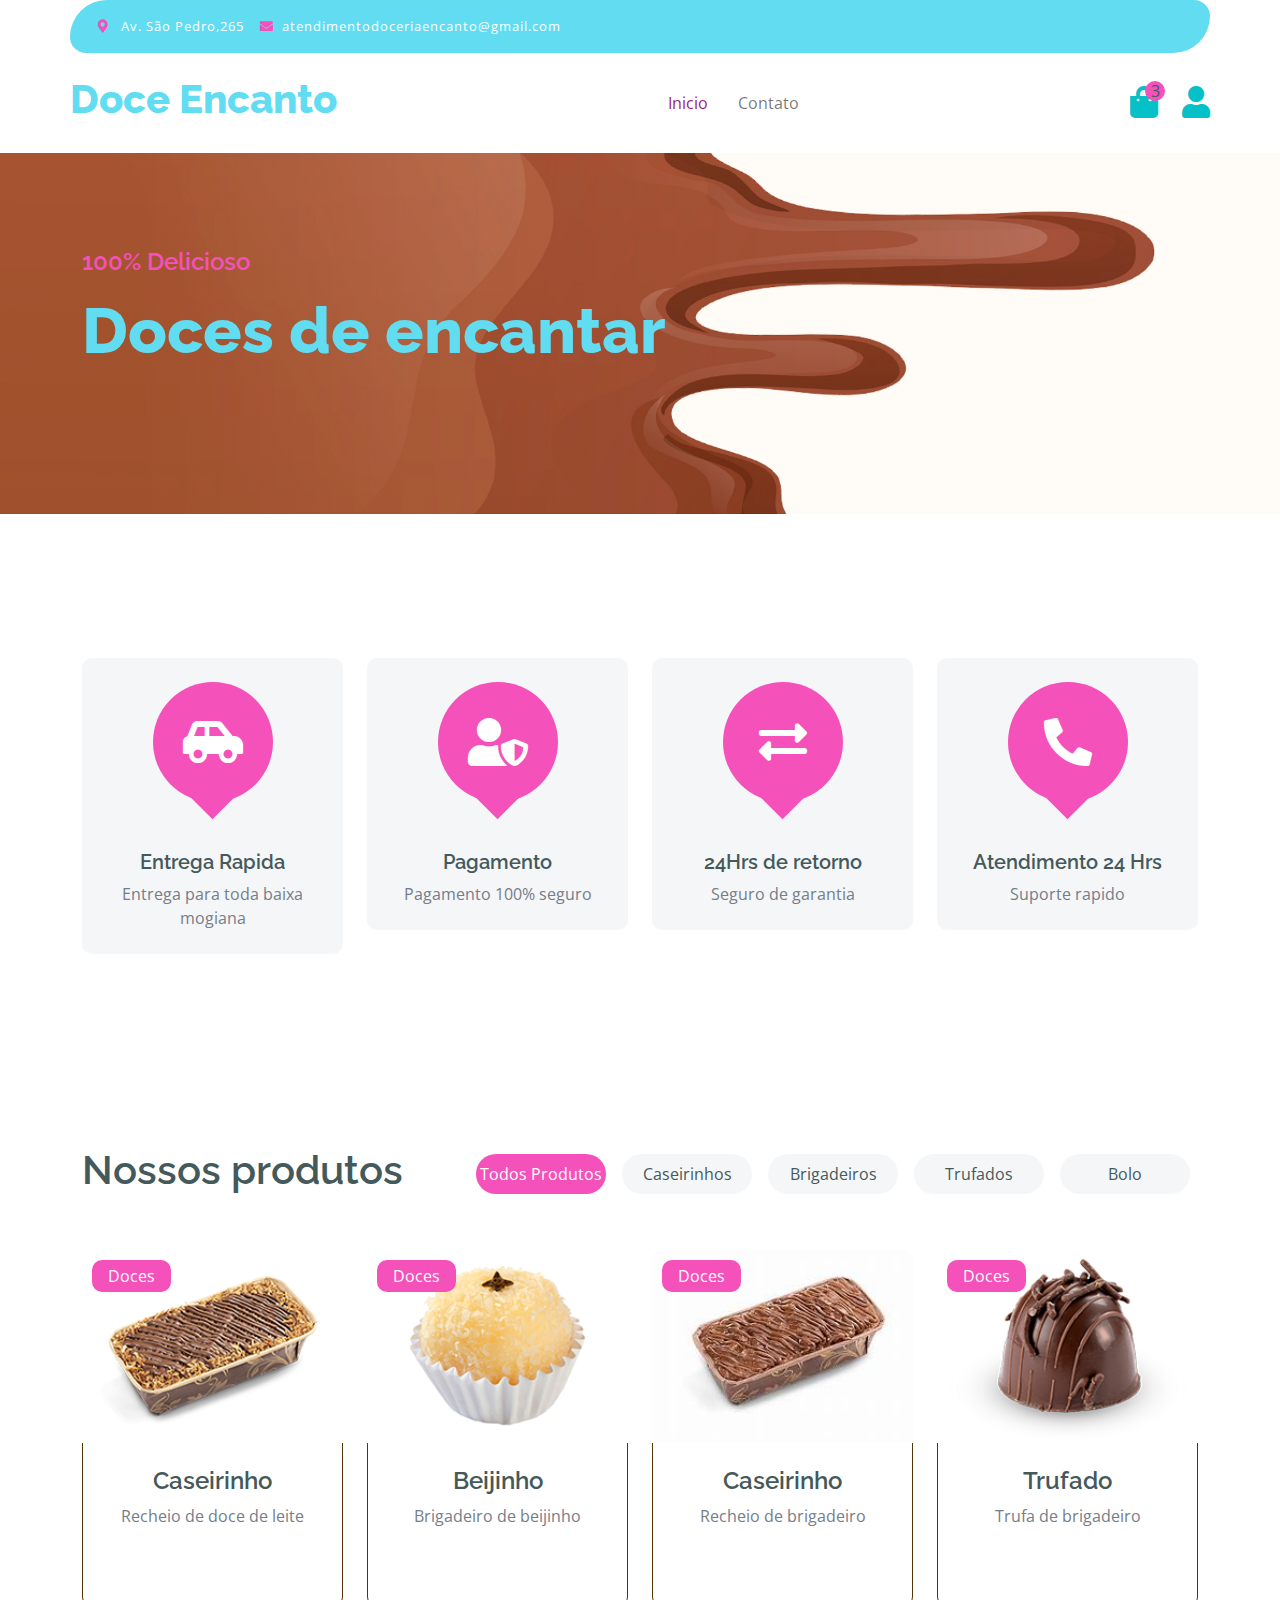
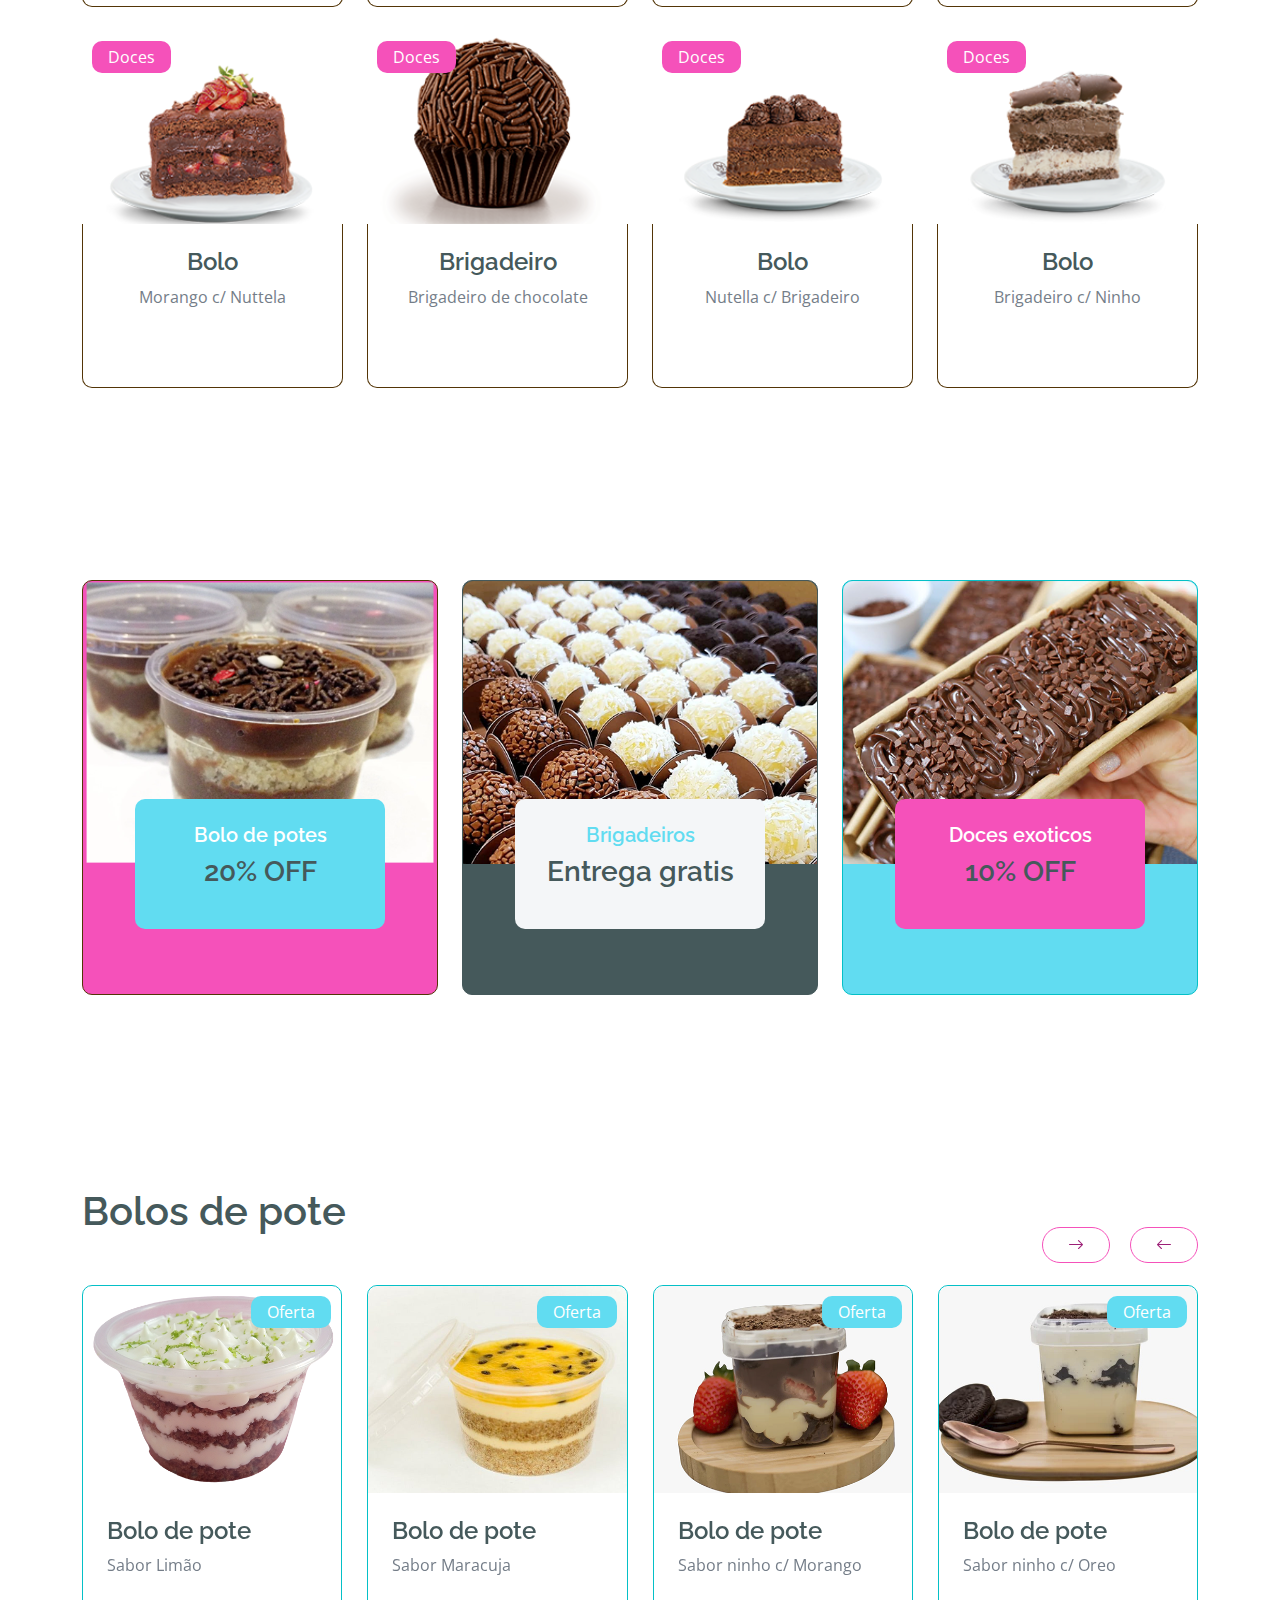
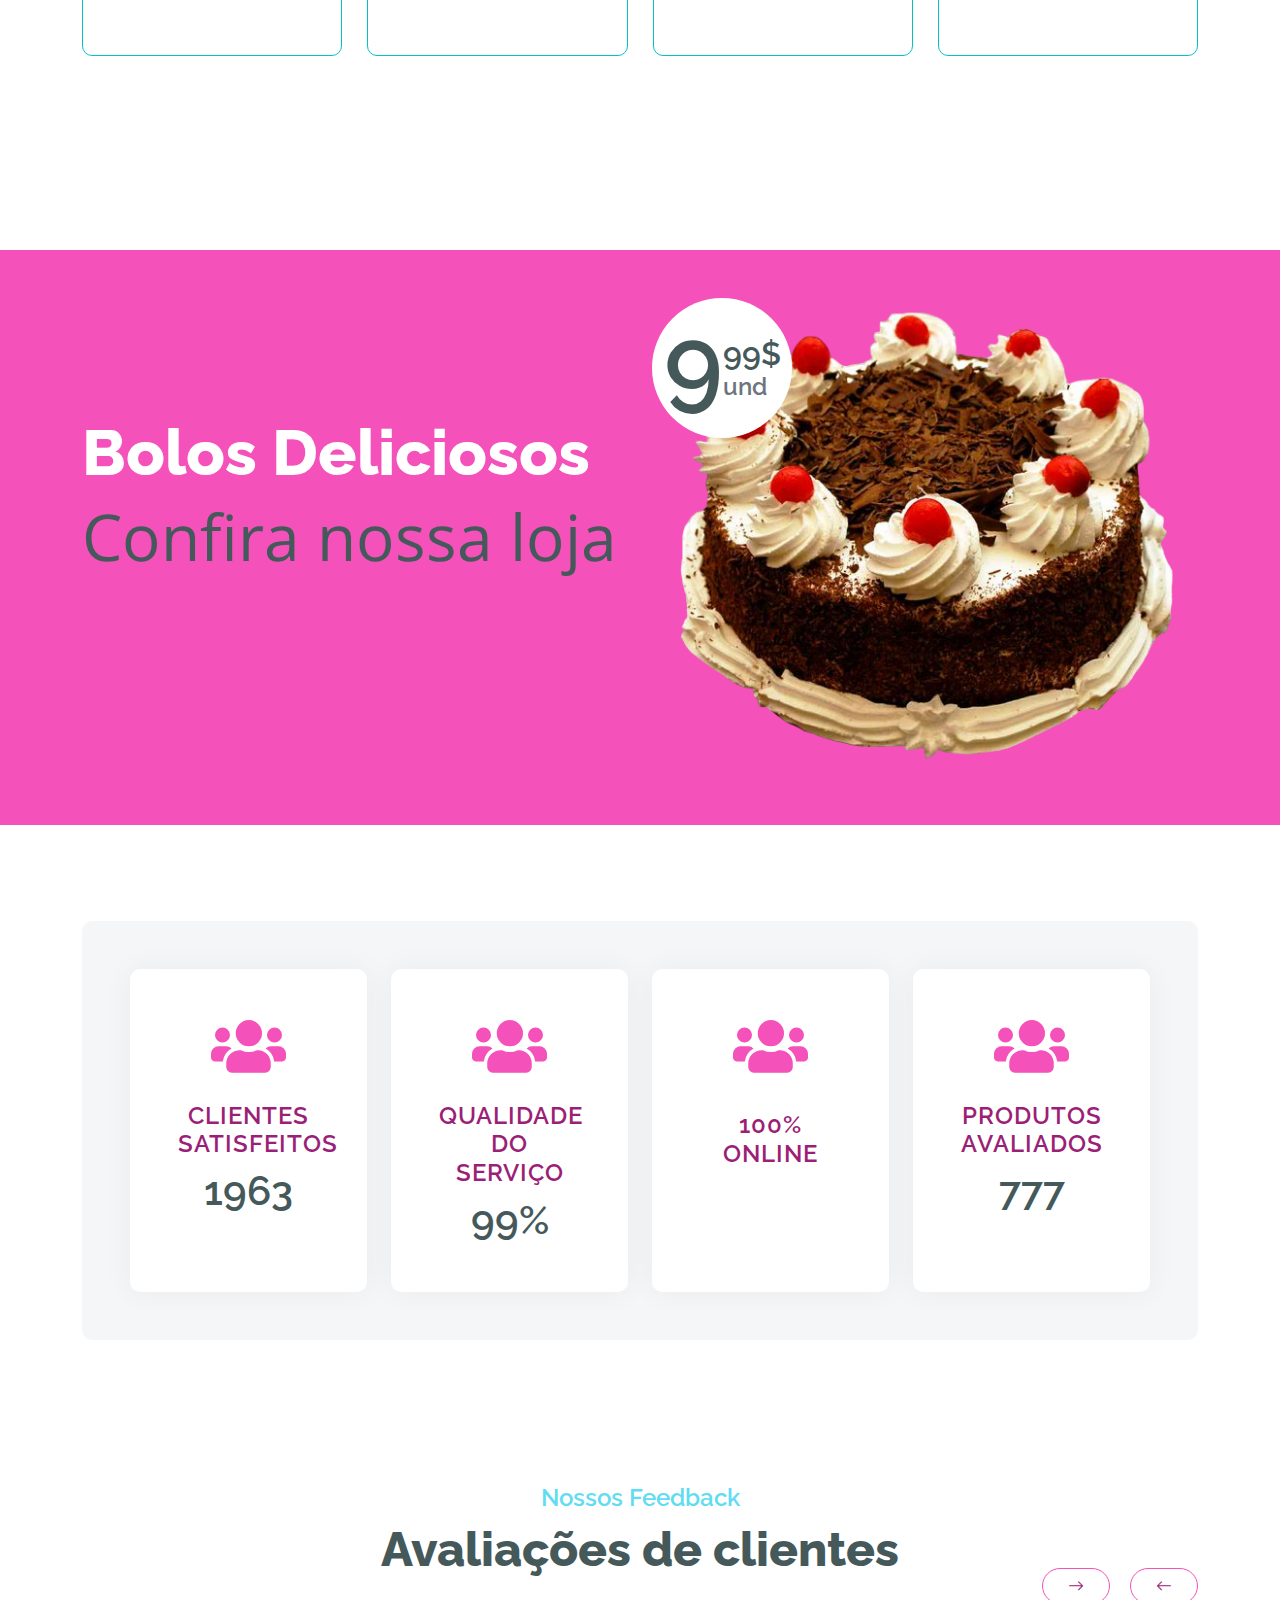
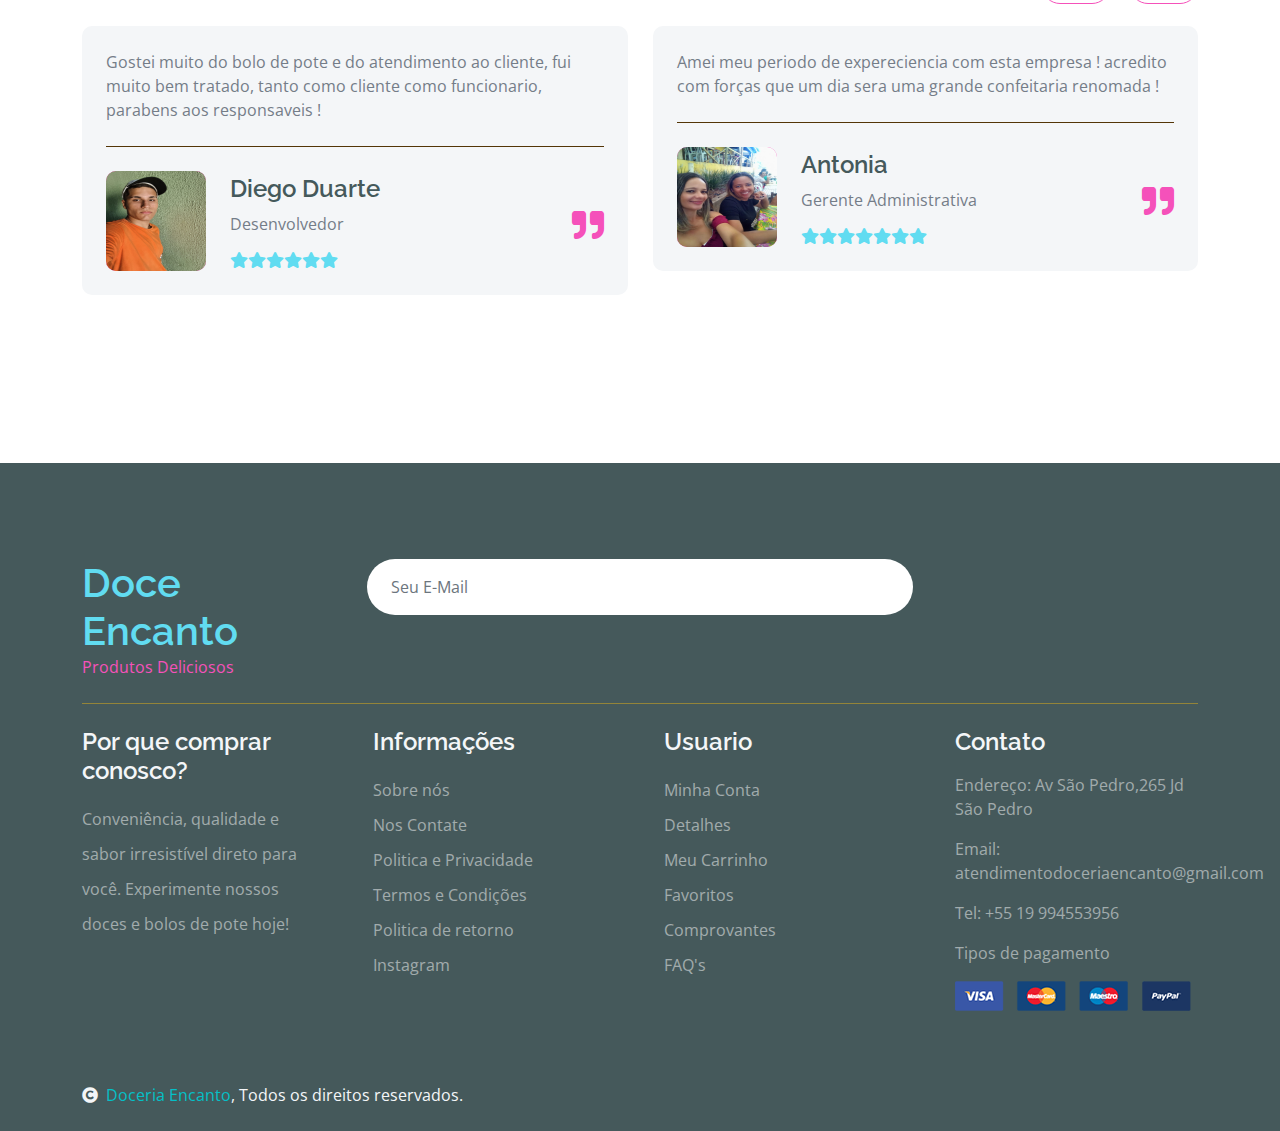
<file: index.html>
<!DOCTYPE html>
<html lang="en">

    <head>
        <meta charset="utf-8">
        <title>DOCE ENCANTO</title>
        <meta content="width=device-width, initial-scale=1.0" name="viewport">
        <meta content="" name="keywords">
        <meta content="" name="description">

        <!-- Google Web Fonts -->
        <link rel="preconnect" href="https://fonts.googleapis.com">
        <link rel="preconnect" href="https://fonts.gstatic.com" crossorigin>
        <link href="https://fonts.googleapis.com/css2?family=Open+Sans:wght@400;600&family=Raleway:wght@600;800&display=swap" rel="stylesheet"> 

        <!-- Icon Font Stylesheet -->
        <link rel="stylesheet" href="https://use.fontawesome.com/releases/v5.15.4/css/all.css"/>
        <link href="https://cdn.jsdelivr.net/npm/bootstrap-icons@1.4.1/font/bootstrap-icons.css" rel="stylesheet">

        <!-- Libraries Stylesheet -->
        <link href="lib/lightbox/css/lightbox.min.css" rel="stylesheet">
        <link href="lib/owlcarousel/assets/owl.carousel.min.css" rel="stylesheet">


        <!-- Customized Bootstrap Stylesheet -->
        <link href="css/bootstrap.min.css" rel="stylesheet">

        <!-- Template Stylesheet -->
        <link href="css/style.css" rel="stylesheet">
    </head>

    <body>

        <!-- Spinner Start -->
        <div id="spinner" class="show w-100 vh-100 bg-white position-fixed translate-middle top-50 start-50  d-flex align-items-center justify-content-center">
            <div class="spinner-grow text-primary" role="status"></div>
        </div>
        <!-- Spinner End -->


        <!-- Navbar start -->
        <div class="container-fluid fixed-top">
            <div class="container topbar bg-primary d-none d-lg-block">
                <div class="d-flex justify-content-between">
                    <div class="top-info ps-2">
                        <small class="me-3"><i class="fas fa-map-marker-alt me-2 text-secondary"></i> <a href="#" class="text-white">Av. São Pedro,265</a></small>
                        <small class="me-3"><i class="fas fa-envelope me-2 text-secondary"></i><a href="#" class="text-white">atendimentodoceriaencanto@gmail.com</a></small>
                    </div>
                    <!-- <div class="top-link pe-2">
                        <a href="#" class="text-white"><small class="text-white mx-2">Privacy Policy</small>/</a>
                        <a href="#" class="text-white"><small class="text-white mx-2">Terms of Use</small>/</a>
                        <a href="#" class="text-white"><small class="text-white ms-2">Sales and Refunds</small></a>
                    </div>  -->
                </div>
            </div>
            <div class="container px-0">
                <nav class="navbar navbar-light bg-white navbar-expand-xl">
                    <a href="index.html" class="navbar-brand"><h1 class="text-primary display-6">Doce Encanto</h1></a>
                    <button class="navbar-toggler py-2 px-3" type="button" data-bs-toggle="collapse" data-bs-target="#navbarCollapse">
                        <span class="fa fa-bars text-primary"></span>
                    </button>
                    <div class="collapse navbar-collapse bg-white" id="navbarCollapse">
                        <div class="navbar-nav mx-auto">
                            <a href="index.html" class="nav-item nav-link active">Inicio</a>
                           <!-- <a href="shop.html" class="nav-item nav-link">Shop</a>-->
                          <!--    <a href="shop-detail.html" class="nav-item nav-link">Shop Detail</a>
                            <div class="nav-item dropdown">
                                <a href="#" class="nav-link dropdown-toggle" data-bs-toggle="dropdown">Pages</a>
                                <div class="dropdown-menu m-0 bg-secondary rounded-0">
                                    <a href="cart.html" class="dropdown-item">Cart</a>
                                    <a href="chackout.html" class="dropdown-item">Chackout</a>
                                    <a href="testimonial.html" class="dropdown-item">Testimonial</a>
                                    <a href="404.html" class="dropdown-item">404 Page</a>
                                </div>
                            </div>
                            -->
                            <a href="contact.html" class="nav-item nav-link">Contato</a>
                        </div>
                        <div class="d-flex m-3 me-0">
                           <!-- <button class="btn-search btn border border-secondary btn-md-square rounded-circle bg-white me-4" data-bs-toggle="modal" data-bs-target="#searchModal"><i class="fas fa-search text-primary"></i></button> -->
                            <a href="#" class="position-relative me-4 my-auto">
                                <i class="fa fa-shopping-bag fa-2x"></i>
                                <span class="position-absolute bg-secondary rounded-circle d-flex align-items-center justify-content-center text-dark px-1" style="top: -5px; left: 15px; height: 20px; min-width: 20px;">3</span>
                            </a>
                            <a href="#" class="my-auto">
                                <i class="fas fa-user fa-2x"></i>
                            </a>
                        </div>
                    </div>
                </nav>
            </div>
        </div>
        <!-- Navbar End -->


        <!-- Modal Search Start -->
        <div class="modal fade" id="searchModal" tabindex="-1" aria-labelledby="exampleModalLabel" aria-hidden="true">
            <div class="modal-dialog modal-fullscreen">
                <div class="modal-content rounded-0">
                    <div class="modal-header">
                        <h5 class="modal-title" id="exampleModalLabel">Busca por palavra-chave</h5>
                        <button type="button" class="btn-close" data-bs-dismiss="modal" aria-label="Close"></button>
                    </div>
                    <div class="modal-body d-flex align-items-center">
                        <div class="input-group w-75 mx-auto d-flex">
                            <input type="search" class="form-control p-3" placeholder="keywords" aria-describedby="search-icon-1">
                            <span id="search-icon-1" class="input-group-text p-3"><i class="fa fa-search"></i></span>
                        </div>
                    </div>
                </div>
            </div>
        </div>
        <!-- Modal Search End -->


        <!-- Hero Start -->
        <div class="container-fluid py-5 mb-5 hero-header">
            <div class="container py-5">
                <div class="row g-5 align-items-center">
                    <div class="col-md-12 col-lg-7">
                        <h4 class="mb-3 text-secondary">100% Delicioso</h4>
                        <h1 class="mb-5 display-3 text-primary">Doces de encantar</h1>
                        <div class="position-relative mx-auto">
                            <!-- <input class="form-control border-2 border-secondary w-75 py-3 px-4 rounded-pill" type="number" placeholder="Search">
                             <button type="submit" class="btn btn-primary border-2 border-secondary py-3 px-4 position-absolute rounded-pill text-white h-100" style="top: 0; right: 25%;">Submit Now</button>
                            -->
                            </div>
                    </div>
                    <div class="col-md-12 col-lg-5">
                        <!--<div id="carouselId" class="carousel slide position-relative" data-bs-ride="carousel">
                            <div class="carousel-inner" role="listbox">
                                <div class="carousel-item active rounded">
                                    <img src="img/hero-img-1.png" class="img-fluid w-100 h-100 bg-secondary rounded" alt="First slide">
                                    <a href="#" class="btn px-4 py-2 text-white rounded">Fruites</a>
                                </div>
                                <div class="carousel-item rounded">
                                    <img src="img/hero-img-2.jpg" class="img-fluid w-100 h-100 rounded" alt="Second slide">
                                    <a href="#" class="btn px-4 py-2 text-white rounded">Vesitables</a>
                                </div>
                            </div>
                            <button class="carousel-control-prev" type="button" data-bs-target="#carouselId" data-bs-slide="prev">
                                <span class="carousel-control-prev-icon" aria-hidden="true"></span>
                                <span class="visually-hidden">Previous</span>
                            </button>
                            <button class="carousel-control-next" type="button" data-bs-target="#carouselId" data-bs-slide="next">
                                <span class="carousel-control-next-icon" aria-hidden="true"></span>
                                <span class="visually-hidden">Next</span> -->
                            </button>
                        </div>
                    </div>
                </div>
            </div>
        </div>
        <!-- Hero End -->


        <!-- Featurs Section Start -->
        <div class="container-fluid featurs py-5">
            <div class="container py-5">
                <div class="row g-4">
                    <div class="col-md-6 col-lg-3">
                        <div class="featurs-item text-center rounded bg-light p-4">
                            <div class="featurs-icon btn-square rounded-circle bg-secondary mb-5 mx-auto">
                                <i class="fas fa-car-side fa-3x text-white"></i>
                            </div>
                            <div class="featurs-content text-center">
                                <h5>Entrega Rapida</h5>
                                <p class="mb-0">Entrega para toda baixa mogiana</p>
                            </div>
                        </div>
                    </div>
                    <div class="col-md-6 col-lg-3">
                        <div class="featurs-item text-center rounded bg-light p-4">
                            <div class="featurs-icon btn-square rounded-circle bg-secondary mb-5 mx-auto">
                                <i class="fas fa-user-shield fa-3x text-white"></i>
                            </div>
                            <div class="featurs-content text-center">
                                <h5>Pagamento</h5>
                                <p class="mb-0">Pagamento 100% seguro</p>
                            </div>
                        </div>
                    </div>
                    <div class="col-md-6 col-lg-3">
                        <div class="featurs-item text-center rounded bg-light p-4">
                            <div class="featurs-icon btn-square rounded-circle bg-secondary mb-5 mx-auto">
                                <i class="fas fa-exchange-alt fa-3x text-white"></i>
                            </div>
                            <div class="featurs-content text-center">
                                <h5>24Hrs de retorno</h5>
                                <p class="mb-0">Seguro de garantia</p>
                            </div>
                        </div>
                    </div>
                    <div class="col-md-6 col-lg-3">
                        <div class="featurs-item text-center rounded bg-light p-4">
                            <div class="featurs-icon btn-square rounded-circle bg-secondary mb-5 mx-auto">
                                <i class="fa fa-phone-alt fa-3x text-white"></i>
                            </div>
                            <div class="featurs-content text-center">
                                <h5>Atendimento 24 Hrs</h5>
                                <p class="mb-0">Suporte rapido </p>
                            </div>
                        </div>
                    </div>
                </div>
            </div>
        </div>
        <!-- Featurs Section End -->


        <!-- Fruits Shop Start-->
        <div class="container-fluid fruite py-5">
            <div class="container py-5">
                <div class="tab-class text-center">
                    <div class="row g-4">
                        <div class="col-lg-4 text-start">
                            <h1>Nossos produtos</h1>
                        </div>
                        <div class="col-lg-8 text-end">
                            <ul class="nav nav-pills d-inline-flex text-center mb-5">
                                <li class="nav-item">
                                    <a class="d-flex m-2 py-2 bg-light rounded-pill active" data-bs-toggle="pill" href="#tab-1">
                                        <span class="text-dark" style="width: 130px;">Todos Produtos</span>
                                    </a>
                                </li>
                               <li class="nav-item">
                                    <a class="d-flex py-2 m-2 bg-light rounded-pill" data-bs-toggle="pill" href="#tab-2">
                                        <span class="text-dark" style="width: 130px;">Caseirinhos</span>
                                    </a>
                                </li>
                                <li class="nav-item">
                                    <a class="d-flex m-2 py-2 bg-light rounded-pill" data-bs-toggle="pill" href="#tab-3">
                                        <span class="text-dark" style="width: 130px;">Brigadeiros</span>
                                    </a>
                                </li>
                                <li class="nav-item">
                                    <a class="d-flex m-2 py-2 bg-light rounded-pill" data-bs-toggle="pill" href="#tab-4">
                                        <span class="text-dark" style="width: 130px;">Trufados</span>
                                    </a>
                                </li>
                                <li class="nav-item">
                                    <a class="d-flex m-2 py-2 bg-light rounded-pill" data-bs-toggle="pill" href="#tab-5">
                                        <span class="text-dark" style="width: 130px;">Bolo</span>
                                    </a>
                                </li>
                            </ul>
                        </div>
                    </div>
                    <div class="tab-content">
                        <div id="tab-1" class="tab-pane fade show p-0 active">
                            <div class="row g-4">
                                <div class="col-lg-12">
                                    <div class="row g-4">
                                        <div class="col-md-6 col-lg-4 col-xl-3">
                                            <div class="rounded position-relative fruite-item">
                                                <div class="fruite-img">
                                                    <img src="img/fruite-item-5.png" class="img-fluid w-100 rounded-top" alt="">
                                                </div>
                                                <div class="text-white bg-secondary px-3 py-1 rounded position-absolute" style="top: 10px; left: 10px;">Doces</div>
                                                <div class="p-4 border border-secondary border-top-0 rounded-bottom">
                                                    <h4>Caseirinho</h4>
                                                    <p>Recheio de doce de leite</p>
                                            
                                                    <div class="d-flex justify-content-between flex-lg-wrap">
                                                        <p class="text-dark fs-5 fw-bold mb-0"></p>
                                                        <a href="#" class="btn border border-secondary rounded-pill px-3 text-primary"><i class="fa fa-shopping-bag me-2 text-primary"></i> Add to cart</a>
                                                    </div>
                                                </div>
                                            </div>
                                        </div>
                                        <div class="col-md-6 col-lg-4 col-xl-3">
                                            <div class="rounded position-relative fruite-item">
                                                <div class="fruite-img">
                                                    <img src="img/fruite-item-6.png" class="img-fluid w-100 rounded-top" alt="">
                                                </div>
                                                <div class="text-white bg-secondary px-3 py-1 rounded position-absolute" style="top: 10px; left: 10px;">Doces</div>
                                                <div class="p-4 border border-secondary border-top-0 rounded-bottom">
                                                    <h4>Beijinho</h4>
                                                    <p>Brigadeiro de beijinho</p>
                                                    <div class="d-flex justify-content-between flex-lg-wrap">
                                                        <p class="text-dark fs-5 fw-bold mb-0"></p>
                                                        <a href="#" class="btn border border-secondary rounded-pill px-3 text-primary"><i class="fa fa-shopping-bag me-2 text-primary"></i> Add to cart</a>
                                                    </div>
                                                </div>
                                            </div>
                                        </div>
                                        <div class="col-md-6 col-lg-4 col-xl-3">
                                            <div class="rounded position-relative fruite-item">
                                                <div class="fruite-img">
                                                    <img src="img/fruite-item-2.jpg" class="img-fluid w-100 rounded-top" alt="">
                                                </div>
                                                <div class="text-white bg-secondary px-3 py-1 rounded position-absolute" style="top: 10px; left: 10px;">Doces</div>
                                                <div class="p-4 border border-secondary border-top-0 rounded-bottom">
                                                    <h4>Caseirinho</h4>
                                                    <p>Recheio de brigadeiro</p>
                                                    <div class="d-flex justify-content-between flex-lg-wrap">
                                                        <p class="text-dark fs-5 fw-bold mb-0"></p>
                                                        <a href="#" class="btn border border-secondary rounded-pill px-3 text-primary"><i class="fa fa-shopping-bag me-2 text-primary"></i> Add to cart</a>
                                                    </div>
                                                </div>
                                            </div>
                                        </div>
                                        <div class="col-md-6 col-lg-4 col-xl-3">
                                            <div class="rounded position-relative fruite-item">
                                                <div class="fruite-img">
                                                    <img src="img/fruite-item-4.png" class="img-fluid w-100 rounded-top" alt="">
                                                </div>
                                                <div class="text-white bg-secondary px-3 py-1 rounded position-absolute" style="top: 10px; left: 10px;">Doces</div>
                                                <div class="p-4 border border-secondary border-top-0 rounded-bottom">
                                                    <h4>Trufado</h4>
                                                    <p>Trufa de brigadeiro</p>
                                                    <div class="d-flex justify-content-between flex-lg-wrap">
                                                        <p class="text-dark fs-5 fw-bold mb-0"></p>
                                                        <a href="#" class="btn border border-secondary rounded-pill px-3 text-primary"><i class="fa fa-shopping-bag me-2 text-primary"></i> Add to cart</a>
                                                    </div>
                                                </div>
                                            </div>
                                        </div>
                                        <div class="col-md-6 col-lg-4 col-xl-3">
                                            <div class="rounded position-relative fruite-item">
                                                <div class="fruite-img">
                                                    <img src="img/fruite-item-3.png" class="img-fluid w-100 rounded-top" alt="">
                                                </div>
                                                <div class="text-white bg-secondary px-3 py-1 rounded position-absolute" style="top: 10px; left: 10px;">Doces</div>
                                                <div class="p-4 border border-secondary border-top-0 rounded-bottom">
                                                    <h4>Bolo</h4>
                                                    <p>Morango c/ Nuttela</p>
                                                    <div class="d-flex justify-content-between flex-lg-wrap">
                                                        <p class="text-dark fs-5 fw-bold mb-0"></p>
                                                        <a href="#" class="btn border border-secondary rounded-pill px-3 text-primary"><i class="fa fa-shopping-bag me-2 text-primary"></i> Add to cart</a>
                                                    </div>
                                                </div>
                                            </div>
                                        </div>
                                        <div class="col-md-6 col-lg-4 col-xl-3">
                                            <div class="rounded position-relative fruite-item">
                                                <div class="fruite-img">
                                                    <img src="img/fruite-item-1.png" class="img-fluid w-100 rounded-top" alt="">
                                                </div>
                                                <div class="text-white bg-secondary px-3 py-1 rounded position-absolute" style="top: 10px; left: 10px;">Doces</div>
                                                <div class="p-4 border border-secondary border-top-0 rounded-bottom">
                                                    <h4>Brigadeiro</h4>
                                                    <p>Brigadeiro de chocolate</p>
                                                    <div class="d-flex justify-content-between flex-lg-wrap">
                                                        <p class="text-dark fs-5 fw-bold mb-0"></p>
                                                        <a href="#" class="btn border border-secondary rounded-pill px-3 text-primary"><i class="fa fa-shopping-bag me-2 text-primary"></i> Add to cart</a>
                                                    </div>
                                                </div>
                                            </div>
                                        </div>
                                        <div class="col-md-6 col-lg-4 col-xl-3">
                                            <div class="rounded position-relative fruite-item">
                                                <div class="fruite-img">
                                                    <img src="img/fruite-item-21.png" class="img-fluid w-100 rounded-top" alt="">
                                                </div>
                                                <div class="text-white bg-secondary px-3 py-1 rounded position-absolute" style="top: 10px; left: 10px;">Doces</div>
                                                <div class="p-4 border border-secondary border-top-0 rounded-bottom">
                                                    <h4>Bolo</h4>
                                                    <p>Nutella c/ Brigadeiro</p>
                                                    <div class="d-flex justify-content-between flex-lg-wrap">
                                                        <p class="text-dark fs-5 fw-bold mb-0"></p>
                                                        <a href="#" class="btn border border-secondary rounded-pill px-3 text-primary"><i class="fa fa-shopping-bag me-2 text-primary"></i> Add to cart</a>
                                                    </div>
                                                </div>
                                            </div>
                                        </div>
                                        <div class="col-md-6 col-lg-4 col-xl-3">
                                            <div class="rounded position-relative fruite-item">
                                                <div class="fruite-img">
                                                    <img src="img/fruite-item-11.png" class="img-fluid w-100 rounded-top" alt="">
                                                </div>
                                                <div class="text-white bg-secondary px-3 py-1 rounded position-absolute" style="top: 10px; left: 10px;">Doces</div>
                                                <div class="p-4 border border-secondary border-top-0 rounded-bottom">
                                                    <h4>Bolo</h4>
                                                    <p>Brigadeiro c/ Ninho</p>
                                                    <div class="d-flex justify-content-between flex-lg-wrap">
                                                        <p class="text-dark fs-5 fw-bold mb-0"></p>
                                                        <a href="#" class="btn border border-secondary rounded-pill px-3 text-primary"><i class="fa fa-shopping-bag me-2 text-primary"></i> Add to cart</a>
                                                    </div>
                                                </div>
                                            </div>
                                        </div>
                                    </div>
                                </div>
                            </div>
                        </div>
                        <div id="tab-2" class="tab-pane fade show p-0">
                            <div class="row g-4">
                                <div class="col-lg-12">
                                    <div class="row g-4">
                                        <div class="col-md-6 col-lg-4 col-xl-3">
                                            <div class="rounded position-relative fruite-item">
                                                <div class="fruite-img">
                                                    <img src="img/fruite-item-5.png" class="img-fluid w-100 rounded-top" alt="">
                                                </div>
                                                <div class="text-white bg-secondary px-3 py-1 rounded position-absolute" style="top: 10px; left: 10px;">Doces</div>
                                                <div class="p-4 border border-secondary border-top-0 rounded-bottom">
                                                    <h4>Caseirinho</h4>
                                                    <p>Recheio de doce de leite</p>
                                                    <div class="d-flex justify-content-between flex-lg-wrap">
                                                        <p class="text-dark fs-5 fw-bold mb-0"></p>
                                                        <a href="#" class="btn border border-secondary rounded-pill px-3 text-primary"><i class="fa fa-shopping-bag me-2 text-primary"></i> Add to cart</a>
                                                    </div>
                                                </div>
                                            </div>
                                        </div>
                                        <div class="col-md-6 col-lg-4 col-xl-3">
                                            <div class="rounded position-relative fruite-item">
                                                <div class="fruite-img">
                                                    <img src="img/fruite-item-2.png" class="img-fluid w-100 rounded-top" alt="">
                                                </div>
                                                <div class="text-white bg-secondary px-3 py-1 rounded position-absolute" style="top: 10px; left: 10px;">Doces</div>
                                                <div class="p-4 border border-secondary border-top-0 rounded-bottom">
                                                    <h4>Caseirinho</h4>
                                                    <p>Recheio de brigadeiro</p>
                                                    <div class="d-flex justify-content-between flex-lg-wrap">
                                                        <p class="text-dark fs-5 fw-bold mb-0"></p>
                                                        <a href="#" class="btn border border-secondary rounded-pill px-3 text-primary"><i class="fa fa-shopping-bag me-2 text-primary"></i> Add to cart</a>
                                                    </div>
                                                </div>
                                            </div>
                                        </div>
                                    </div>
                                </div>
                            </div>
                        </div>
                        <div id="tab-3" class="tab-pane fade show p-0">
                            <div class="row g-4">
                                <div class="col-lg-12">
                                    <div class="row g-4">
                                        <div class="col-md-6 col-lg-4 col-xl-3">
                                            <div class="rounded position-relative fruite-item">
                                                <div class="fruite-img">
                                                    <img src="img/fruite-item-1.png" class="img-fluid w-100 rounded-top" alt="">
                                                </div>
                                                <div class="text-white bg-secondary px-3 py-1 rounded position-absolute" style="top: 10px; left: 10px;">Doces</div>
                                                <div class="p-4 border border-secondary border-top-0 rounded-bottom">
                                                    <h4>Brigadeiro</h4>
                                                    <p>Brigadeiro de chocolate</p>
                                                    <div class="d-flex justify-content-between flex-lg-wrap">
                                                        <p class="text-dark fs-5 fw-bold mb-0"></p>
                                                        <a href="#" class="btn border border-secondary rounded-pill px-3 text-primary"><i class="fa fa-shopping-bag me-2 text-primary"></i> Add to cart</a>
                                                    </div>
                                                </div>
                                            </div>
                                        </div>
                                        <div class="col-md-6 col-lg-4 col-xl-3">
                                            <div class="rounded position-relative fruite-item">
                                                <div class="fruite-img">
                                                    <img src="img/fruite-item-6.png" class="img-fluid w-100 rounded-top" alt="">
                                                </div>
                                                <div class="text-white bg-secondary px-3 py-1 rounded position-absolute" style="top: 10px; left: 10px;">Doces</div>
                                                <div class="p-4 border border-secondary border-top-0 rounded-bottom">
                                                    <h4>Beijinho</h4>
                                                    <p>Brigadeiro de beijinho</p>
                                                    <div class="d-flex justify-content-between flex-lg-wrap">
                                                        <p class="text-dark fs-5 fw-bold mb-0"></p>
                                                        <a href="#" class="btn border border-secondary rounded-pill px-3 text-primary"><i class="fa fa-shopping-bag me-2 text-primary"></i> Add to cart</a>
                                                    </div>
                                                </div>
                                            </div>
                                        </div>
                                    </div>
                                </div>
                            </div>
                        </div>
                        <div id="tab-4" class="tab-pane fade show p-0">
                            <div class="row g-4">
                                <div class="col-lg-12">
                                    <div class="row g-4">
                                        <div class="col-md-6 col-lg-4 col-xl-3">
                                            <div class="rounded position-relative fruite-item">
                                                <div class="fruite-img">
                                                    <img src="img/fruite-item-51.png" class="img-fluid w-100 rounded-top" alt="">
                                                </div>
                                                <div class="text-white bg-secondary px-3 py-1 rounded position-absolute" style="top: 10px; left: 10px;">Doces</div>
                                                <div class="p-4 border border-secondary border-top-0 rounded-bottom">
                                                    <h4>Trufado</h4>
                                                    <p>Recheio de doce de leite</p>
                                                    <div class="d-flex justify-content-between flex-lg-wrap">
                                                        <p class="text-dark fs-5 fw-bold mb-0"></p>
                                                        <a href="#" class="btn border border-secondary rounded-pill px-3 text-primary"><i class="fa fa-shopping-bag me-2 text-primary"></i> Add to cart</a>
                                                    </div>
                                                </div>
                                            </div>
                                        </div>
                                        <div class="col-md-6 col-lg-4 col-xl-3">
                                            <div class="rounded position-relative fruite-item">
                                                <div class="fruite-img">
                                                    <img src="img/fruite-item-4.png" class="img-fluid w-100 rounded-top" alt="">
                                                </div>
                                                <div class="text-white bg-secondary px-3 py-1 rounded position-absolute" style="top: 10px; left: 10px;">Doces</div>
                                                <div class="p-4 border border-secondary border-top-0 rounded-bottom">
                                                    <h4>Trufado</h4>
                                                    <p>Recheio de brigadeiro</p>
                                                    <div class="d-flex justify-content-between flex-lg-wrap">
                                                        <p class="text-dark fs-5 fw-bold mb-0"></p>
                                                        <a href="#" class="btn border border-secondary rounded-pill px-3 text-primary"><i class="fa fa-shopping-bag me-2 text-primary"></i> Add to cart</a>
                                                    </div>
                                                </div>
                                            </div>
                                        </div>
                                    </div>
                                </div>
                            </div>
                        </div>
                        <div id="tab-5" class="tab-pane fade show p-0">
                            <div class="row g-4">
                                <div class="col-lg-12">
                                    <div class="row g-4">
                                        <div class="col-md-6 col-lg-4 col-xl-3">
                                            <div class="rounded position-relative fruite-item">
                                                <div class="fruite-img">
                                                    <img src="img/fruite-item-3.png" class="img-fluid w-100 rounded-top" alt="">
                                                </div>
                                                <div class="text-white bg-secondary px-3 py-1 rounded position-absolute" style="top: 10px; left: 10px;">Doces</div>
                                                <div class="p-4 border border-secondary border-top-0 rounded-bottom">
                                                    <h4>Bolo</h4>
                                                    <p>Morango c/ Nuttela</p>
                                                    <div class="d-flex justify-content-between flex-lg-wrap">
                                                        <p class="text-dark fs-5 fw-bold mb-0"></p>
                                                        <a href="#" class="btn border border-secondary rounded-pill px-3 text-primary"><i class="fa fa-shopping-bag me-2 text-primary"></i> Add to cart</a>
                                                    </div>
                                                </div>
                                            </div>
                                        </div>
                                        <div class="col-md-6 col-lg-4 col-xl-3">
                                            <div class="rounded position-relative fruite-item">
                                                <div class="fruite-img">
                                                    <img src="img/fruite-item-21.png" class="img-fluid w-100 rounded-top" alt="">
                                                </div>
                                                <div class="text-white bg-secondary px-3 py-1 rounded position-absolute" style="top: 10px; left: 10px;">Doces</div>
                                                <div class="p-4 border border-secondary border-top-0 rounded-bottom">
                                                    <h4>Bolo</h4>
                                                    <p>Nutella c/ Brigadeiro</p>
                                                    <div class="d-flex justify-content-between flex-lg-wrap">
                                                        <p class="text-dark fs-5 fw-bold mb-0"></p>
                                                        <a href="#" class="btn border border-secondary rounded-pill px-3 text-primary"><i class="fa fa-shopping-bag me-2 text-primary"></i> Add to cart</a>
                                                    </div>
                                                </div>
                                            </div>
                                        </div>
                                        <div class="col-md-6 col-lg-4 col-xl-3">
                                            <div class="rounded position-relative fruite-item">
                                                <div class="fruite-img">
                                                    <img src="img/fruite-item-11.png" class="img-fluid w-100 rounded-top" alt="">
                                                </div>
                                                <div class="text-white bg-secondary px-3 py-1 rounded position-absolute" style="top: 10px; left: 10px;">Doces</div>
                                                <div class="p-4 border border-secondary border-top-0 rounded-bottom">
                                                    <h4>Bolo</h4>
                                                    <p>Brigadeiro c/ Ninho</p>
                                                    <div class="d-flex justify-content-between flex-lg-wrap">
                                                        <p class="text-dark fs-5 fw-bold mb-0"></p>
                                                        <a href="#" class="btn border border-secondary rounded-pill px-3 text-primary"><i class="fa fa-shopping-bag me-2 text-primary"></i> Add to cart</a>
                                                    </div>
                                                </div>
                                            </div>
                                        </div>
                                    </div>
                                </div>
                            </div>
                        </div>
                    </div>
                </div>      
            </div>
        </div>
        <!-- Fruits Shop End-->


        <!-- Featurs Start -->
        <div class="container-fluid service py-5">
            <div class="container py-5">
                <div class="row g-4 justify-content-center">
                    <div class="col-md-6 col-lg-4">
                        <a href="#">
                            <div class="service-item bg-secondary rounded border border-secondary">
                                <img src="img/featur-1.png" class="img-fluid rounded-top w-100" alt="">
                                <div class="px-4 rounded-bottom">
                                    <div class="service-content bg-primary text-center p-4 rounded">
                                        <h5 class="text-white">Bolo de potes</h5>
                                        <h3 class="mb-0">20% OFF</h3>
                                    </div>
                                </div>
                            </div>
                        </a>
                    </div>
                    <div class="col-md-6 col-lg-4">
                        <a href="#">
                            <div class="service-item bg-dark rounded border border-dark">
                                <img src="img/featur-2.png" class="img-fluid rounded-top w-100" alt="">
                                <div class="px-4 rounded-bottom">
                                    <div class="service-content bg-light text-center p-4 rounded">
                                        <h5 class="text-primary">Brigadeiros</h5>
                                        <h3 class="mb-0">Entrega gratis</h3>
                                    </div>
                                </div>
                            </div>
                        </a>
                    </div>
                    <div class="col-md-6 col-lg-4">
                        <a href="#">
                            <div class="service-item bg-primary rounded border border-primary">
                                <img src="img/featur-3.png" class="img-fluid rounded-top w-100" alt="">
                                <div class="px-4 rounded-bottom">
                                    <div class="service-content bg-secondary text-center p-4 rounded">
                                        <h5 class="text-white">Doces exoticos</h5>
                                        <h3 class="mb-0">10% OFF</h3>
                                    </div>
                                </div>
                            </div>
                        </a>
                    </div>
                </div>
            </div>
        </div>
        <!-- Featurs End -->


        <!-- Vesitable Shop Start-->
        <div class="container-fluid vesitable py-5">
            <div class="container py-5">
                <h1 class="mb-0">Bolos de pote</h1>
                <div class="owl-carousel vegetable-carousel justify-content-center">
                    <div class="border border-primary rounded position-relative vesitable-item">
                        <div class="vesitable-img">
                            <img src="img/vegetable-item-6.png" class="img-fluid w-100 rounded-top" alt="">
                        </div>
                        <div class="text-white bg-primary px-3 py-1 rounded position-absolute" style="top: 10px; right: 10px;">Oferta</div>
                        <div class="p-4 rounded-bottom">
                            <h4>Bolo de pote</h4>
                            <p>Sabor Limão</p>
                            <div class="d-flex justify-content-between flex-lg-wrap">
                                <p class="text-dark fs-5 fw-bold mb-0"></p>
                                <a href="#" class="btn border border-secondary rounded-pill px-3 text-primary"><i class="fa fa-shopping-bag me-2 text-primary"></i> Add to cart</a>
                            </div>
                        </div>
                    </div>
                    <div class="border border-primary rounded position-relative vesitable-item">
                        <div class="vesitable-img">
                            <img src="img/vegetable-item-2.png" class="img-fluid w-100 rounded-top" alt="">
                        </div>
                        <div class="text-white bg-primary px-3 py-1 rounded position-absolute" style="top: 10px; right: 10px;">Oferta</div>
                        <div class="p-4 rounded-bottom">
                            <h4>Bolo de pote</h4>
                            <p>Sabor Maracuja</p>
                            <div class="d-flex justify-content-between flex-lg-wrap">
                                <p class="text-dark fs-5 fw-bold mb-0"></p>
                                <a href="#" class="btn border border-secondary rounded-pill px-3 text-primary"><i class="fa fa-shopping-bag me-2 text-primary"></i> Add to cart</a>
                            </div>
                        </div>
                    </div>
                    <div class="border border-primary rounded position-relative vesitable-item">
                        <div class="vesitable-img">
                            <img src="img/vegetable-item-3.png" class="img-fluid w-100 rounded-top bg-light" alt="">
                        </div>
                        <div class="text-white bg-primary px-3 py-1 rounded position-absolute" style="top: 10px; right: 10px;">Oferta</div>
                        <div class="p-4 rounded-bottom">
                            <h4>Bolo de pote</h4>
                            <p>Sabor ninho c/ Morango</p>
                            <div class="d-flex justify-content-between flex-lg-wrap">
                                <p class="text-dark fs-5 fw-bold mb-0"></p>
                                <a href="#" class="btn border border-secondary rounded-pill px-3 text-primary"><i class="fa fa-shopping-bag me-2 text-primary"></i> Add to cart</a>
                            </div>
                        </div>
                    </div>
                    <div class="border border-primary rounded position-relative vesitable-item">
                        <div class="vesitable-img">
                            <img src="img/vegetable-item-4.png" class="img-fluid w-100 rounded-top" alt="">
                        </div>
                        <div class="text-white bg-primary px-3 py-1 rounded position-absolute" style="top: 10px; right: 10px;">Oferta</div>
                        <div class="p-4 rounded-bottom">
                            <h4>Bolo de pote</h4>
                            <p>Sabor ninho c/ Oreo</p>
                            <div class="d-flex justify-content-between flex-lg-wrap">
                                <p class="text-dark fs-5 fw-bold mb-0"></p>
                                <a href="#" class="btn border border-secondary rounded-pill px-3 text-primary"><i class="fa fa-shopping-bag me-2 text-primary"></i> Add to cart</a>
                            </div>
                        </div>
                    </div>
                    <div class="border border-primary rounded position-relative vesitable-item">
                        <div class="vesitable-img">
                            <img src="img/vegetable-item-5.png" class="img-fluid w-100 rounded-top" alt="">
                        </div>
                        <div class="text-white bg-primary px-3 py-1 rounded position-absolute" style="top: 10px; right: 10px;">Oferta</div>
                        <div class="p-4 rounded-bottom">
                            <h4>Bolo de pote</h4>
                            <p>Sabor Brigadeiro</p>
                            <div class="d-flex justify-content-between flex-lg-wrap">
                                <p class="text-dark fs-5 fw-bold mb-0"></p>
                                <a href="#" class="btn border border-secondary rounded-pill px-3 text-primary"><i class="fa fa-shopping-bag me-2 text-primary"></i> Add to cart</a>
                            </div>
                        </div>
                    </div>
                    <div class="border border-primary rounded position-relative vesitable-item">
                        <div class="vesitable-img">
                            <img src="img/vegetable-item-2.png" class="img-fluid w-100 rounded-top" alt="">
                        </div>
                        <div class="text-white bg-primary px-3 py-1 rounded position-absolute" style="top: 10px; right: 10px;">Oferta</div>
                        <div class="p-4 rounded-bottom">
                            <h4>Bolo de pote</h4>
                            <p>Sabor Maracuja</p>
                            <div class="d-flex justify-content-between flex-lg-wrap">
                                <p class="text-dark fs-5 fw-bold mb-0"></p>
                                <a href="#" class="btn border border-secondary rounded-pill px-3 text-primary"><i class="fa fa-shopping-bag me-2 text-primary"></i> Add to cart</a>
                            </div>
                        </div>
                    </div>
                    <div class="border border-primary rounded position-relative vesitable-item">
                        <div class="vesitable-img">
                            <img src="img/vegetable-item-5.png" class="img-fluid w-100 rounded-top" alt="">
                        </div>
                        <div class="text-white bg-primary px-3 py-1 rounded position-absolute" style="top: 10px; right: 10px;">Oferta</div>
                        <div class="p-4 rounded-bottom">
                            <h4>Bolo de pote</h4>
                            <p>Sabor brigadeiro</p>
                            <div class="d-flex justify-content-between flex-lg-wrap">
                                <p class="text-dark fs-5 fw-bold mb-0"></p>
                                <a href="#" class="btn border border-secondary rounded-pill px-3 text-primary"><i class="fa fa-shopping-bag me-2 text-primary"></i> Add to cart</a>
                            </div>
                        </div>
                    </div>
                    <!--<div class="border border-primary rounded position-relative vesitable-item">
                        <div class="vesitable-img">
                            <img src="img/vegetable-item-6.png" class="img-fluid w-100 rounded-top" alt="">
                        </div>
                        <div class="text-white bg-primary px-3 py-1 rounded position-absolute" style="top: 10px; right: 10px;">Oferta</div>
                        <div class="p-4 rounded-bottom">
                            <h4>Bolo de pote</h4>
                            <p>Sabor Limão</p>
                            <div class="d-flex justify-content-between flex-lg-wrap">
                                <p class="text-dark fs-5 fw-bold mb-0">$7.99 / kg</p>
                                <a href="#" class="btn border border-secondary rounded-pill px-3 text-primary"><i class="fa fa-shopping-bag me-2 text-primary"></i> Add to cart</a>
                            </div>
                        </div>
                    </div> -->
                </div>
            </div>
        </div>
        <!-- Vesitable Shop End -->


        <!-- Banner Section Start-->
        <div class="container-fluid banner bg-secondary my-5">
            <div class="container py-5">
                <div class="row g-4 align-items-center">
                    <div class="col-lg-6">
                        <div class="py-4">
                            <h1 class="display-3 text-white">Bolos Deliciosos</h1>
                            <p class="fw-normal display-3 text-dark mb-4">Confira nossa loja</p>
                            <!--<p class="mb-4 text-dark">The generated Lorem Ipsum is therefore always free from repetition injected humour, or non-characteristic words etc.</p> -->
                            <a href="#" class="banner-btn btn border-2 border-white rounded-pill text-dark py-3 px-5">BUY</a>
                        </div>
                    </div>
                    <div class="col-lg-6">
                        <div class="position-relative">
                            <img src="img/baner-1.png" class="img-fluid w-100 rounded" alt="">
                            <div class="d-flex align-items-center justify-content-center bg-white rounded-circle position-absolute" style="width: 140px; height: 140px; top: 0; left: 0;">
                                <h1 style="font-size: 100px;">9</h1>
                                <div class="d-flex flex-column">
                                    <span class="h2 mb-0">99$</span>
                                    <span class="h4 text-muted mb-0">und</span>
                                </div>
                            </div>
                        </div>
                    </div>
                </div>
            </div>
        </div>
        <!-- Banner Section End -->


        <!-- Bestsaler Product Start
        <div class="container-fluid py-5">
            <div class="container py-5">
                <div class="text-center mx-auto mb-5" style="max-width: 700px;">
                    <h1 class="display-4">Produtos mais vendidos</h1>
                    <p>nossos melhores produtos com um preço acessivel e uma experiencia deliciosa</p>
                </div>
                <div class="row g-4">
                    <div class="col-lg-6 col-xl-4">
                        <div class="p-4 rounded bg-light">
                            <div class="row align-items-center">
                                <div class="col-6">
                                    <img src="img/best-product-1.jpg" class="img-fluid rounded-circle w-100" alt="">
                                </div>
                                <div class="col-6">
                                    <a href="#" class="h5">Organic Tomato</a>
                                    <div class="d-flex my-3">
                                        <i class="fas fa-star text-primary"></i>
                                        <i class="fas fa-star text-primary"></i>
                                        <i class="fas fa-star text-primary"></i>
                                        <i class="fas fa-star text-primary"></i>
                                        <i class="fas fa-star"></i>
                                    </div>
                                    <h4 class="mb-3">3.12 $</h4>
                                    <a href="#" class="btn border border-secondary rounded-pill px-3 text-primary"><i class="fa fa-shopping-bag me-2 text-primary"></i> Add to cart</a>
                                </div>
                            </div>
                        </div>
                    </div>
                    <div class="col-lg-6 col-xl-4">
                        <div class="p-4 rounded bg-light">
                            <div class="row align-items-center">
                                <div class="col-6">
                                    <img src="img/best-product-2.jpg" class="img-fluid rounded-circle w-100" alt="">
                                </div>
                                <div class="col-6">
                                    <a href="#" class="h5">Organic Tomato</a>
                                    <div class="d-flex my-3">
                                        <i class="fas fa-star text-primary"></i>
                                        <i class="fas fa-star text-primary"></i>
                                        <i class="fas fa-star text-primary"></i>
                                        <i class="fas fa-star text-primary"></i>
                                        <i class="fas fa-star"></i>
                                    </div>
                                    <h4 class="mb-3">3.12 $</h4>
                                    <a href="#" class="btn border border-secondary rounded-pill px-3 text-primary"><i class="fa fa-shopping-bag me-2 text-primary"></i> Add to cart</a>
                                </div>
                            </div>
                        </div>
                    </div>
                    <div class="col-lg-6 col-xl-4">
                        <div class="p-4 rounded bg-light">
                            <div class="row align-items-center">
                                <div class="col-6">
                                    <img src="img/best-product-3.jpg" class="img-fluid rounded-circle w-100" alt="">
                                </div>
                                <div class="col-6">
                                    <a href="#" class="h5">Organic Tomato</a>
                                    <div class="d-flex my-3">
                                        <i class="fas fa-star text-primary"></i>
                                        <i class="fas fa-star text-primary"></i>
                                        <i class="fas fa-star text-primary"></i>
                                        <i class="fas fa-star text-primary"></i>
                                        <i class="fas fa-star"></i>
                                    </div>
                                    <h4 class="mb-3">3.12 $</h4>
                                    <a href="#" class="btn border border-secondary rounded-pill px-3 text-primary"><i class="fa fa-shopping-bag me-2 text-primary"></i> Add to cart</a>
                                </div>
                            </div>
                        </div>
                    </div>
                    <div class="col-lg-6 col-xl-4">
                        <div class="p-4 rounded bg-light">
                            <div class="row align-items-center">
                                <div class="col-6">
                                    <img src="img/best-product-4.jpg" class="img-fluid rounded-circle w-100" alt="">
                                </div>
                                <div class="col-6">
                                    <a href="#" class="h5">Organic Tomato</a>
                                    <div class="d-flex my-3">
                                        <i class="fas fa-star text-primary"></i>
                                        <i class="fas fa-star text-primary"></i>
                                        <i class="fas fa-star text-primary"></i>
                                        <i class="fas fa-star text-primary"></i>
                                        <i class="fas fa-star"></i>
                                    </div>
                                    <h4 class="mb-3">3.12 $</h4>
                                    <a href="#" class="btn border border-secondary rounded-pill px-3 text-primary"><i class="fa fa-shopping-bag me-2 text-primary"></i> Add to cart</a>
                                </div>
                            </div>
                        </div>
                    </div>
                    <div class="col-lg-6 col-xl-4">
                        <div class="p-4 rounded bg-light">
                            <div class="row align-items-center">
                                <div class="col-6">
                                    <img src="img/best-product-5.jpg" class="img-fluid rounded-circle w-100" alt="">
                                </div>
                                <div class="col-6">
                                    <a href="#" class="h5">Organic Tomato</a>
                                    <div class="d-flex my-3">
                                        <i class="fas fa-star text-primary"></i>
                                        <i class="fas fa-star text-primary"></i>
                                        <i class="fas fa-star text-primary"></i>
                                        <i class="fas fa-star text-primary"></i>
                                        <i class="fas fa-star"></i>
                                    </div>
                                    <h4 class="mb-3">3.12 $</h4>
                                    <a href="#" class="btn border border-secondary rounded-pill px-3 text-primary"><i class="fa fa-shopping-bag me-2 text-primary"></i> Add to cart</a>
                                </div>
                            </div>
                        </div>
                    </div>
                    <div class="col-lg-6 col-xl-4">
                        <div class="p-4 rounded bg-light">
                            <div class="row align-items-center">
                                <div class="col-6">
                                    <img src="img/best-product-6.jpg" class="img-fluid rounded-circle w-100" alt="">
                                </div>
                                <div class="col-6">
                                    <a href="#" class="h5">Organic Tomato</a>
                                    <div class="d-flex my-3">
                                        <i class="fas fa-star text-primary"></i>
                                        <i class="fas fa-star text-primary"></i>
                                        <i class="fas fa-star text-primary"></i>
                                        <i class="fas fa-star text-primary"></i>
                                        <i class="fas fa-star"></i>
                                    </div>
                                    <h4 class="mb-3">3.12 $</h4>
                                    <a href="#" class="btn border border-secondary rounded-pill px-3 text-primary"><i class="fa fa-shopping-bag me-2 text-primary"></i> Add to cart</a>
                                </div>
                            </div>
                        </div>
                    </div>
                    <div class="col-md-6 col-lg-6 col-xl-3">
                        <div class="text-center">
                            <img src="img/fruite-item-1.jpg" class="img-fluid rounded" alt="">
                            <div class="py-4">
                                <a href="#" class="h5">Organic Tomato</a>
                                <div class="d-flex my-3 justify-content-center">
                                    <i class="fas fa-star text-primary"></i>
                                    <i class="fas fa-star text-primary"></i>
                                    <i class="fas fa-star text-primary"></i>
                                    <i class="fas fa-star text-primary"></i>
                                    <i class="fas fa-star"></i>
                                </div>
                                <h4 class="mb-3">3.12 $</h4>
                                <a href="#" class="btn border border-secondary rounded-pill px-3 text-primary"><i class="fa fa-shopping-bag me-2 text-primary"></i> Add to cart</a>
                            </div>
                        </div>
                    </div>
                    <div class="col-md-6 col-lg-6 col-xl-3">
                        <div class="text-center">
                            <img src="img/fruite-item-2.jpg" class="img-fluid rounded" alt="">
                            <div class="py-4">
                                <a href="#" class="h5">Organic Tomato</a>
                                <div class="d-flex my-3 justify-content-center">
                                    <i class="fas fa-star text-primary"></i>
                                    <i class="fas fa-star text-primary"></i>
                                    <i class="fas fa-star text-primary"></i>
                                    <i class="fas fa-star text-primary"></i>
                                    <i class="fas fa-star"></i>
                                </div>
                                <h4 class="mb-3">3.12 $</h4>
                                <a href="#" class="btn border border-secondary rounded-pill px-3 text-primary"><i class="fa fa-shopping-bag me-2 text-primary"></i> Add to cart</a>
                            </div>
                        </div>
                    </div>
                    <div class="col-md-6 col-lg-6 col-xl-3">
                        <div class="text-center">
                            <img src="img/fruite-item-3.jpg" class="img-fluid rounded" alt="">
                            <div class="py-4">
                                <a href="#" class="h5">Organic Tomato</a>
                                <div class="d-flex my-3 justify-content-center">
                                    <i class="fas fa-star text-primary"></i>
                                    <i class="fas fa-star text-primary"></i>
                                    <i class="fas fa-star text-primary"></i>
                                    <i class="fas fa-star text-primary"></i>
                                    <i class="fas fa-star"></i>
                                </div>
                                <h4 class="mb-3">3.12 $</h4>
                                <a href="#" class="btn border border-secondary rounded-pill px-3 text-primary"><i class="fa fa-shopping-bag me-2 text-primary"></i> Add to cart</a>
                            </div>
                        </div>
                    </div>
                    <div class="col-md-6 col-lg-6 col-xl-3">
                        <div class="text-center">
                            <img src="img/fruite-item-4.jpg" class="img-fluid rounded" alt="">
                            <div class="py-2">
                                <a href="#" class="h5">Organic Tomato</a>
                                <div class="d-flex my-3 justify-content-center">
                                    <i class="fas fa-star text-primary"></i>
                                    <i class="fas fa-star text-primary"></i>
                                    <i class="fas fa-star text-primary"></i>
                                    <i class="fas fa-star text-primary"></i>
                                    <i class="fas fa-star"></i>
                                </div>
                                <h4 class="mb-3">3.12 $</h4>
                                <a href="#" class="btn border border-secondary rounded-pill px-3 text-primary"><i class="fa fa-shopping-bag me-2 text-primary"></i> Add to cart</a>
                            </div>
                        </div>
                    </div>
                </div>
            </div>
        </div>
        <!-- Bestsaler Product End -->


        <!-- Fact Start -->
        <div class="container-fluid py-5">
            <div class="container">
                <div class="bg-light p-5 rounded">
                    <div class="row g-4 justify-content-center">
                        <div class="col-md-6 col-lg-6 col-xl-3">
                            <div class="counter bg-white rounded p-5">
                                <i class="fa fa-users text-secondary"></i>
                                <h4>Clientes Satisfeitos</h4>
                                <h1>1963</h1>
                            </div>
                        </div>
                        <div class="col-md-6 col-lg-6 col-xl-3">
                            <div class="counter bg-white rounded p-5">
                                <i class="fa fa-users text-secondary"></i>
                                <h4>Qualidade do serviço</h4>
                                <h1>99%</h1>
                            </div>
                        </div>
                        <div class="col-md-6 col-lg-6 col-xl-3">
                            <div class="counter bg-white rounded p-5">
                                <i class="fa fa-users text-secondary"></i>
                                <h4></h4>
                                <h1 id="onlinepg">100% online</h1>
                            </div>
                        </div>
                        <div class="col-md-6 col-lg-6 col-xl-3">
                            <div class="counter bg-white rounded p-5">
                                <i class="fa fa-users text-secondary"></i>
                                <h4>Produtos Avaliados</h4>
                                <h1>777</h1>
                            </div>
                        </div>
                    </div>
                </div>
            </div>
        </div>
        <!-- Fact Start -->


        <!-- Tastimonial Start -->
        <div class="container-fluid testimonial py-5">
            <div class="container py-5">
                <div class="testimonial-header text-center">
                    <h4 class="text-primary">Nossos Feedback</h4>
                    <h1 class="display-5 mb-5 text-dark">Avaliações de clientes</h1>
                </div>
                <div class="owl-carousel testimonial-carousel">
                    <div class="testimonial-item img-border-radius bg-light rounded p-4">
                        <div class="position-relative">
                            <i class="fa fa-quote-right fa-2x text-secondary position-absolute" style="bottom: 30px; right: 0;"></i>
                            <div class="mb-4 pb-4 border-bottom border-secondary">
                                <p class="mb-0">Gostei muito do bolo de pote e do atendimento ao cliente, fui muito bem tratado, tanto como cliente como funcionario, parabens aos responsaveis !
                                </p>
                            </div>
                            <div class="d-flex align-items-center flex-nowrap">
                                <div class="bg-secondary rounded">
                                    <img src="img/testimonial-1.jpg" class="img-fluid rounded" style="width: 100px; height: 100px;" alt="">
                                </div>
                                <div class="ms-4 d-block">
                                    <h4 class="text-dark">Diego Duarte</h4>
                                    <p class="m-0 pb-3">Desenvolvedor</p>
                                    <div class="d-flex pe-5">
                                        <i class="fas fa-star text-primary"></i>
                                        <i class="fas fa-star text-primary"></i>
                                        <i class="fas fa-star text-primary"></i>
                                        <i class="fas fa-star text-primary"></i>
                                        <i class="fas fa-star text-primary"></i>
                                        <i class="fas fa-star text-primary"></i>
                                    </div>
                                </div>
                            </div>
                        </div>
                    </div>
                    <div class="testimonial-item img-border-radius bg-light rounded p-4">
                        <div class="position-relative">
                            <i class="fa fa-quote-right fa-2x text-secondary position-absolute" style="bottom: 30px; right: 0;"></i>
                            <div class="mb-4 pb-4 border-bottom border-secondary">
                                <p class="mb-0">Amei meu periodo de expereciencia com esta empresa ! acredito com forças que um dia sera uma grande confeitaria renomada !
                                </p>
                            </div>
                            <div class="d-flex align-items-center flex-nowrap">
                                <div class="bg-secondary rounded">
                                    <img src="img/testimonial-2.jpg" class="img-fluid rounded" style="width: 100px; height: 100px;" alt="">
                                </div>
                                <div class="ms-4 d-block">
                                    <h4 class="text-dark">Antonia</h4>
                                    <p class="m-0 pb-3">Gerente Administrativa</p>
                                    <div class="d-flex pe-5">
                                        <i class="fas fa-star text-primary"></i>
                                        <i class="fas fa-star text-primary"></i>
                                        <i class="fas fa-star text-primary"></i>
                                        <i class="fas fa-star text-primary"></i>
                                        <i class="fas fa-star text-primary"></i>
                                        <i class="fas fa-star text-primary"></i>
                                        <i class="fas fa-star text-primary"></i>
                                    </div>
                                </div>
                            </div>
                        </div>
                    </div>
                    <div class="testimonial-item img-border-radius bg-light rounded p-4">
                        <div class="position-relative">
                            <i class="fa fa-quote-right fa-2x text-secondary position-absolute" style="bottom: 30px; right: 0;"></i>
                            <div class="mb-4 pb-4 border-bottom border-secondary">
                                <p class="mb-0">Gostei muito do bolo de pote. Massa fofinha e recheio saboroso. Com certeza comprarei mais.👏🏻
                                </p>
                            </div>
                            <div class="d-flex align-items-center flex-nowrap">
                                <div class="bg-secondary rounded">
                                    <img src="img/testimonial-3.jpg" class="img-fluid rounded" style="width: 100px; height: 100px;" alt="">
                                </div>
                                <div class="ms-4 d-block">
                                    <h4 class="text-dark">Kauã</h4>
                                    <p class="m-0 pb-3">Assistente ADM</p>
                                    <div class="d-flex pe-5">
                                        <i class="fas fa-star text-primary"></i>
                                        <i class="fas fa-star text-primary"></i>
                                        <i class="fas fa-star text-primary"></i>
                                        <i class="fas fa-star text-primary"></i>
                                        <i class="fas fa-star text-primary"></i>
                                    </div>
                                    
                                </div>
                            </div>
                        </div>
                    </div>
                    <div class="testimonial-item img-border-radius bg-light rounded p-4">
                        <div class="position-relative">
                            <i class="fa fa-quote-right fa-2x text-secondary position-absolute" style="bottom: 30px; right: 0;"></i>
                            <div class="mb-4 pb-4 border-bottom border-secondary">
                                <p class="mb-0">Super satisfeito com os doces que comprei, entrega chegou antes do imprevisto e muito bem embalado, ainda por cima ganhei um brinde. Ganharam mais um cliente depois desse simples gesto!👏🏻
                                </p>
                            </div>
                            <div class="d-flex align-items-center flex-nowrap">
                                <div class="bg-secondary rounded">
                                    <img src="img/testimonial-4.jpg" class="img-fluid rounded" style="width: 100px; height: 100px;" alt="">
                                </div>
                                <div class="ms-4 d-block">
                                    <h4 class="text-dark">Cauã</h4>
                                    <p class="m-0 pb-3">Jogador / Esportista</p>
                                    <div class="d-flex pe-5">
                                        <i class="fas fa-star text-primary"></i>
                                        <i class="fas fa-star text-primary"></i>
                                        <i class="fas fa-star text-primary"></i>
                                        <i class="fas fa-star text-primary"></i>
                                        <i class="fas fa-star text-primary"></i>
                                    </div>
                                    
                                </div>
                            </div>
                        </div>
                    </div>
                </div>
            </div>
        </div>
        <!-- Tastimonial End -->


        <!-- Footer Start -->
        <div class="container-fluid bg-dark text-white-50 footer pt-5 mt-5">
            <div class="container py-5">
                <div class="pb-4 mb-4" style="border-bottom: 1px solid rgba(226, 175, 24, 0.5) ;">
                    <div class="row g-4">
                        <div class="col-lg-3">
                            <a href="#">
                                <h1 class="text-primary mb-0">Doce Encanto</h1>
                                <p class="text-secondary mb-0">Produtos Deliciosos</p>
                            </a>
                        </div>
                        <div class="col-lg-6">
                            <div class="position-relative mx-auto">
                                <input class="form-control border-0 w-100 py-3 px-4 rounded-pill" type="number" placeholder="Seu E-Mail">
                                <button type="submit" class="btn btn-primary border-0 border-secondary py-3 px-4 position-absolute rounded-pill text-white" style="top: 0; right: 0;">Inscreva-se Agora</button>
                            </div>
                        </div>
                        <div class="col-lg-3">
                            <div class="d-flex justify-content-end pt-3">
                                <a class="btn  btn-outline-secondary me-2 btn-md-square rounded-circle" href=""><i class="fab fa-twitter"></i></a>
                                <a class="btn btn-outline-secondary me-2 btn-md-square rounded-circle" href=""><i class="fab fa-facebook-f"></i></a>
                                <a class="btn btn-outline-secondary me-2 btn-md-square rounded-circle" href=""><i class="fab fa-youtube"></i></a>
                                <a class="btn btn-outline-secondary btn-md-square rounded-circle" href=""><i class="fab fa-linkedin-in"></i></a>
                            </div>
                        </div>
                    </div>
                </div>
                <div class="row g-5">
                    <div class="col-lg-3 col-md-6">
                        <div class="footer-item">
                            <h4 class="text-light mb-3">Por que comprar conosco?</h4>
                            <p class="mb-4">Conveniência, qualidade e sabor irresistível direto para você. Experimente nossos doces e bolos de pote hoje!</p>
                            <a href="" class="btn border-secondary py-2 px-4 rounded-pill text-primary">Read More</a>
                        </div>
                    </div>
                    <div class="col-lg-3 col-md-6">
                        <div class="d-flex flex-column text-start footer-item">
                            <h4 class="text-light mb-3">Informações</h4>
                            <a class="btn-link" href="">Sobre nós</a>
                            <a class="btn-link" href="">Nos Contate</a>
                            <a class="btn-link" href="">Politica e Privacidade</a>
                            <a class="btn-link" href="">Termos e Condições</a>
                            <a class="btn-link" href="">Politica de retorno</a>
                            <a class="btn-link" href="https://www.instagram.com/doceria_doceencanto_2024/">Instagram</a>
                        </div>
                    </div>
                    <div class="col-lg-3 col-md-6">
                        <div class="d-flex flex-column text-start footer-item">
                            <h4 class="text-light mb-3">Usuario</h4>
                            <a class="btn-link" href="">Minha Conta</a>
                            <a class="btn-link" href="">Detalhes</a>
                            <a class="btn-link" href="">Meu Carrinho</a>
                            <a class="btn-link" href="">Favoritos</a>
                            <a class="btn-link" href="">Comprovantes</a>
                            <a class="btn-link" href="">FAQ's</a>
                        </div>
                    </div>
                    <div class="col-lg-3 col-md-6">
                        <div class="footer-item">
                            <h4 class="text-light mb-3">Contato</h4>
                            <p>Endereço: Av São Pedro,265 Jd São Pedro </p>
                            <p>Email: atendimentodoceriaencanto@gmail.com</p>
                            <p>Tel: +55 19 994553956</p>
                            <p>Tipos de pagamento</p>
                            <img src="img/payment.png" class="img-fluid" alt="">
                        </div>
                    </div>
                </div>
            </div>
        </div>
        <!-- Footer End -->

        <!-- Copyright Start -->
        <div class="container-fluid copyright bg-dark py-4">
            <div class="container">
                <div class="row">
                    <div class="col-md-6 text-center text-md-start mb-3 mb-md-0">
                        <span class="text-light"><a href="#"><i class="fas fa-copyright text-light me-2"></i>Doceria Encanto</a>, Todos os direitos reservados.</span>
                    </div>
                    <div class="col-md-6 my-auto text-center text-md-end text-white">
                        <!--/*** This template is free as long as you keep the below author’s credit link/attribution link/backlink. ***/-->
                        <!--/*** If you'd like to use the template without the below author’s credit link/attribution link/backlink, ***/-->
                        <!--/*** you can purchase the Credit Removal License from "https://htmlcodex.com/credit-removal". ***/-->
                        <!-- Designed By <a class="border-bottom" href="https://htmlcodex.com">HTML Codex</a> Distributed By <a class="border-bottom" href="https://themewagon.com">ThemeWagon</a> -->
                    </div>
                </div>
            </div>
        </div>
        <!-- Copyright End -->



        <!-- Back to Top -->
        <a href="#" class="btn btn-primary border-3 border-primary rounded-circle back-to-top"><i class="fa fa-arrow-up"></i></a>   

        
    <!-- JavaScript Libraries -->
    <script src="https://ajax.googleapis.com/ajax/libs/jquery/3.6.4/jquery.min.js"></script>
    <script src="https://cdn.jsdelivr.net/npm/bootstrap@5.0.0/dist/js/bootstrap.bundle.min.js"></script>
    <script src="lib/easing/easing.min.js"></script>
    <script src="lib/waypoints/waypoints.min.js"></script>
    <script src="lib/lightbox/js/lightbox.min.js"></script>
    <script src="lib/owlcarousel/owl.carousel.min.js"></script>

    <!-- Template Javascript -->
    <script src="js/main.js"></script>
    </body>

</html>
</file>
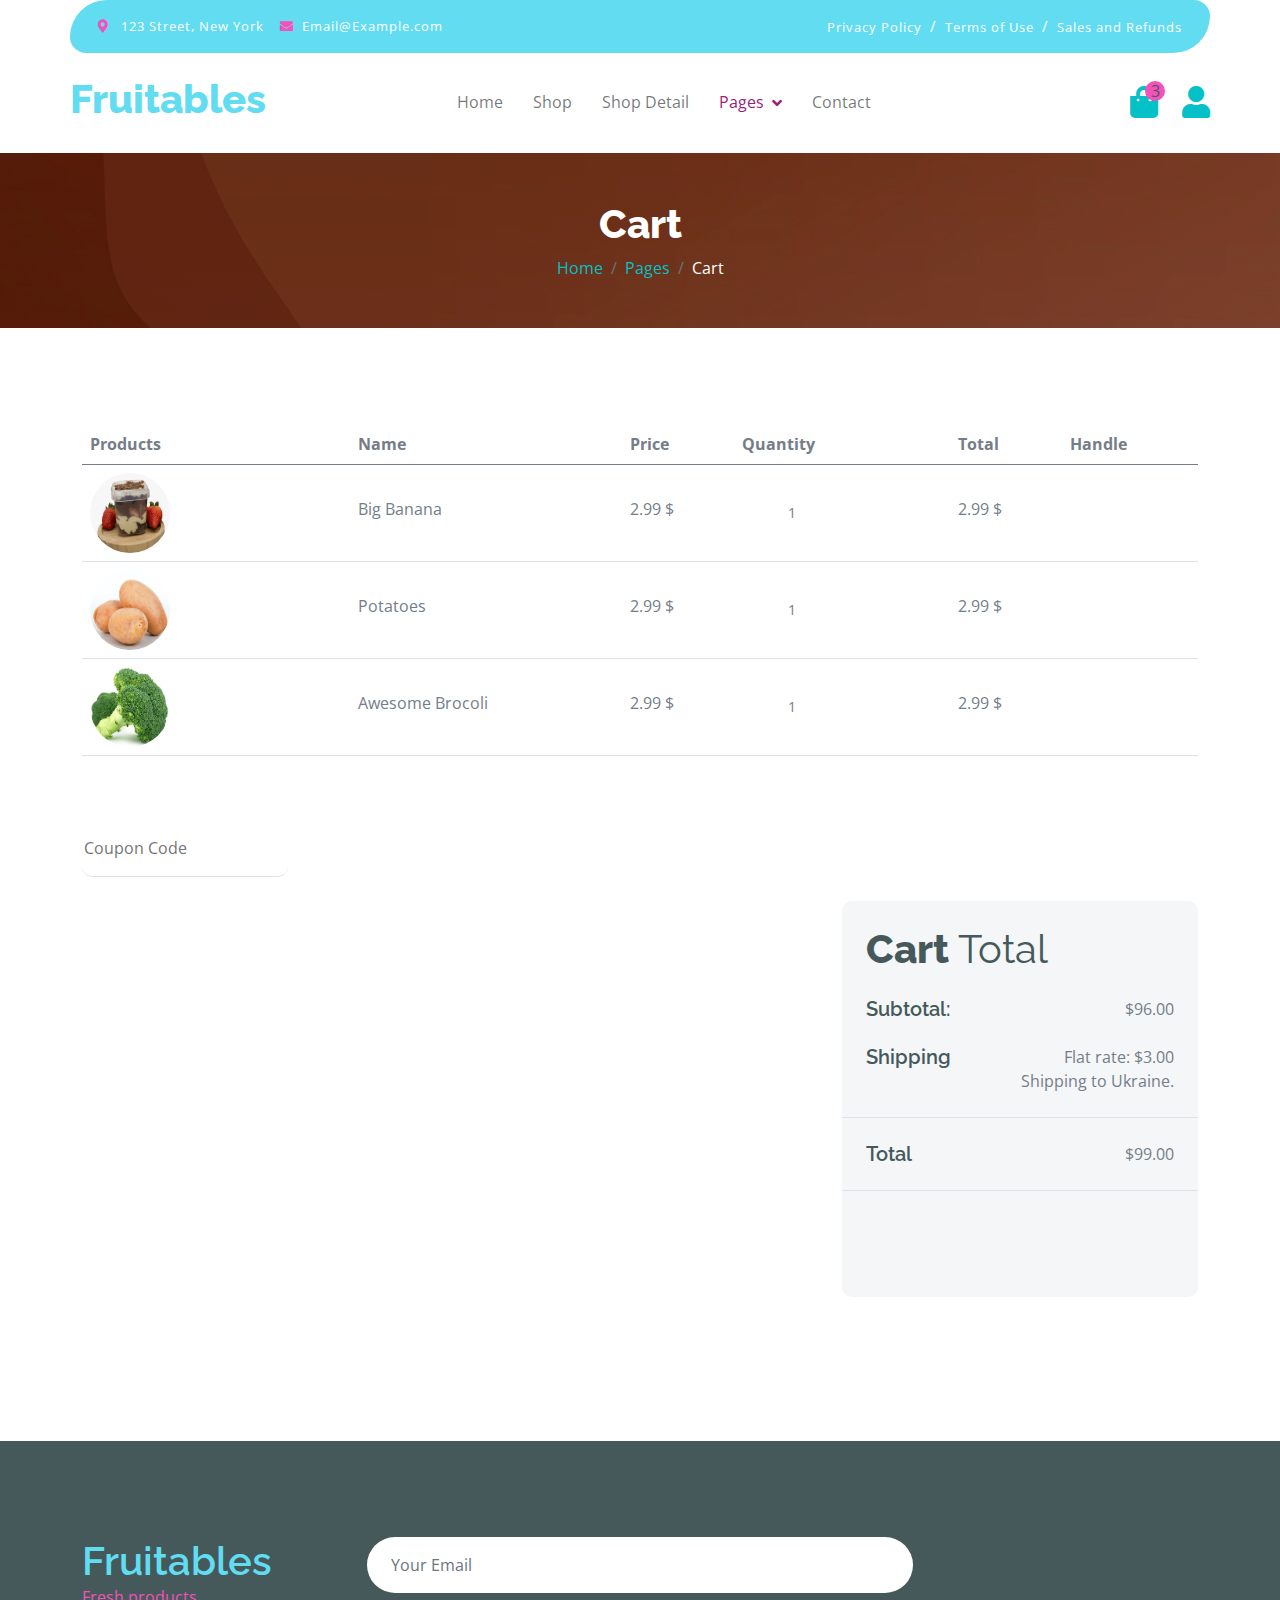
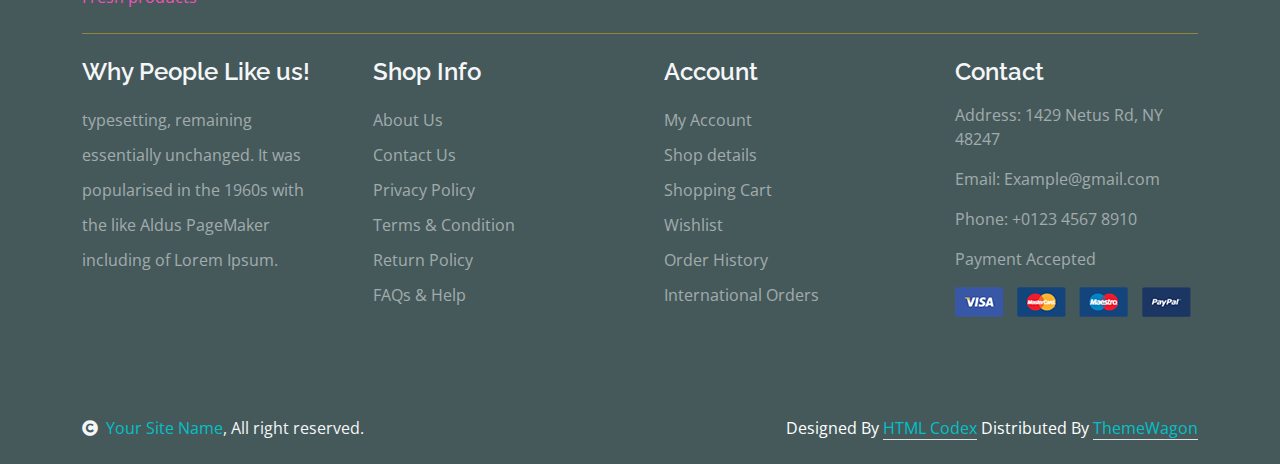
<file: cart.html>
<!DOCTYPE html>
<html lang="en">

    <head>
        <meta charset="utf-8">
        <title>Fruitables - Vegetable Website Template</title>
        <meta content="width=device-width, initial-scale=1.0" name="viewport">
        <meta content="" name="keywords">
        <meta content="" name="description">

        <!-- Google Web Fonts -->
        <link rel="preconnect" href="https://fonts.googleapis.com">
        <link rel="preconnect" href="https://fonts.gstatic.com" crossorigin>
        <link href="https://fonts.googleapis.com/css2?family=Open+Sans:wght@400;600&family=Raleway:wght@600;800&display=swap" rel="stylesheet"> 

        <!-- Icon Font Stylesheet -->
        <link rel="stylesheet" href="https://use.fontawesome.com/releases/v5.15.4/css/all.css"/>
        <link href="https://cdn.jsdelivr.net/npm/bootstrap-icons@1.4.1/font/bootstrap-icons.css" rel="stylesheet">

        <!-- Libraries Stylesheet -->
        <link href="lib/lightbox/css/lightbox.min.css" rel="stylesheet">
        <link href="lib/owlcarousel/assets/owl.carousel.min.css" rel="stylesheet">


        <!-- Customized Bootstrap Stylesheet -->
        <link href="css/bootstrap.min.css" rel="stylesheet">

        <!-- Template Stylesheet -->
        <link href="css/style.css" rel="stylesheet">
    </head>

    <body>

        <!-- Spinner Start -->
        <div id="spinner" class="show w-100 vh-100 bg-white position-fixed translate-middle top-50 start-50  d-flex align-items-center justify-content-center">
            <div class="spinner-grow text-primary" role="status"></div>
        </div>
        <!-- Spinner End -->


        <!-- Navbar start -->
        <div class="container-fluid fixed-top">
            <div class="container topbar bg-primary d-none d-lg-block">
                <div class="d-flex justify-content-between">
                    <div class="top-info ps-2">
                        <small class="me-3"><i class="fas fa-map-marker-alt me-2 text-secondary"></i> <a href="#" class="text-white">123 Street, New York</a></small>
                        <small class="me-3"><i class="fas fa-envelope me-2 text-secondary"></i><a href="#" class="text-white">Email@Example.com</a></small>
                    </div>
                    <div class="top-link pe-2">
                        <a href="#" class="text-white"><small class="text-white mx-2">Privacy Policy</small>/</a>
                        <a href="#" class="text-white"><small class="text-white mx-2">Terms of Use</small>/</a>
                        <a href="#" class="text-white"><small class="text-white ms-2">Sales and Refunds</small></a>
                    </div>
                </div>
            </div>
            <div class="container px-0">
                <nav class="navbar navbar-light bg-white navbar-expand-xl">
                    <a href="index.html" class="navbar-brand"><h1 class="text-primary display-6">Fruitables</h1></a>
                    <button class="navbar-toggler py-2 px-3" type="button" data-bs-toggle="collapse" data-bs-target="#navbarCollapse">
                        <span class="fa fa-bars text-primary"></span>
                    </button>
                    <div class="collapse navbar-collapse bg-white" id="navbarCollapse">
                        <div class="navbar-nav mx-auto">
                            <a href="index.html" class="nav-item nav-link">Home</a>
                            <a href="shop.html" class="nav-item nav-link">Shop</a>
                            <a href="shop-detail.html" class="nav-item nav-link">Shop Detail</a>
                            <div class="nav-item dropdown">
                                <a href="#" class="nav-link dropdown-toggle active" data-bs-toggle="dropdown">Pages</a>
                                <div class="dropdown-menu m-0 bg-secondary rounded-0">
                                    <a href="cart.html" class="dropdown-item active">Cart</a>
                                    <a href="chackout.html" class="dropdown-item">Chackout</a>
                                    <a href="testimonial.html" class="dropdown-item">Testimonial</a>
                                    <a href="404.html" class="dropdown-item">404 Page</a>
                                </div>
                            </div>
                            <a href="contact.html" class="nav-item nav-link">Contact</a>
                        </div>
                        <div class="d-flex m-3 me-0">
                            <button class="btn-search btn border border-secondary btn-md-square rounded-circle bg-white me-4" data-bs-toggle="modal" data-bs-target="#searchModal"><i class="fas fa-search text-primary"></i></button>
                            <a href="#" class="position-relative me-4 my-auto">
                                <i class="fa fa-shopping-bag fa-2x"></i>
                                <span class="position-absolute bg-secondary rounded-circle d-flex align-items-center justify-content-center text-dark px-1" style="top: -5px; left: 15px; height: 20px; min-width: 20px;">3</span>
                            </a>
                            <a href="#" class="my-auto">
                                <i class="fas fa-user fa-2x"></i>
                            </a>
                        </div>
                    </div>
                </nav>
            </div>
        </div>
        <!-- Navbar End -->


        <!-- Modal Search Start -->
        <div class="modal fade" id="searchModal" tabindex="-1" aria-labelledby="exampleModalLabel" aria-hidden="true">
            <div class="modal-dialog modal-fullscreen">
                <div class="modal-content rounded-0">
                    <div class="modal-header">
                        <h5 class="modal-title" id="exampleModalLabel">Search by keyword</h5>
                        <button type="button" class="btn-close" data-bs-dismiss="modal" aria-label="Close"></button>
                    </div>
                    <div class="modal-body d-flex align-items-center">
                        <div class="input-group w-75 mx-auto d-flex">
                            <input type="search" class="form-control p-3" placeholder="keywords" aria-describedby="search-icon-1">
                            <span id="search-icon-1" class="input-group-text p-3"><i class="fa fa-search"></i></span>
                        </div>
                    </div>
                </div>
            </div>
        </div>
        <!-- Modal Search End -->


        <!-- Single Page Header start -->
        <div class="container-fluid page-header py-5">
            <h1 class="text-center text-white display-6">Cart</h1>
            <ol class="breadcrumb justify-content-center mb-0">
                <li class="breadcrumb-item"><a href="#">Home</a></li>
                <li class="breadcrumb-item"><a href="#">Pages</a></li>
                <li class="breadcrumb-item active text-white">Cart</li>
            </ol>
        </div>
        <!-- Single Page Header End -->


        <!-- Cart Page Start -->
        <div class="container-fluid py-5">
            <div class="container py-5">
                <div class="table-responsive">
                    <table class="table">
                        <thead>
                          <tr>
                            <th scope="col">Products</th>
                            <th scope="col">Name</th>
                            <th scope="col">Price</th>
                            <th scope="col">Quantity</th>
                            <th scope="col">Total</th>
                            <th scope="col">Handle</th>
                          </tr>
                        </thead>
                        <tbody>
                            <tr>
                                <th scope="row">
                                    <div class="d-flex align-items-center">
                                        <img src="img/vegetable-item-3.png" class="img-fluid me-5 rounded-circle" style="width: 80px; height: 80px;" alt="">
                                    </div>
                                </th>
                                <td>
                                    <p class="mb-0 mt-4">Big Banana</p>
                                </td>
                                <td>
                                    <p class="mb-0 mt-4">2.99 $</p>
                                </td>
                                <td>
                                    <div class="input-group quantity mt-4" style="width: 100px;">
                                        <div class="input-group-btn">
                                            <button class="btn btn-sm btn-minus rounded-circle bg-light border" >
                                            <i class="fa fa-minus"></i>
                                            </button>
                                        </div>
                                        <input type="text" class="form-control form-control-sm text-center border-0" value="1">
                                        <div class="input-group-btn">
                                            <button class="btn btn-sm btn-plus rounded-circle bg-light border">
                                                <i class="fa fa-plus"></i>
                                            </button>
                                        </div>
                                    </div>
                                </td>
                                <td>
                                    <p class="mb-0 mt-4">2.99 $</p>
                                </td>
                                <td>
                                    <button class="btn btn-md rounded-circle bg-light border mt-4" >
                                        <i class="fa fa-times text-danger"></i>
                                    </button>
                                </td>
                            
                            </tr>
                            <tr>
                                <th scope="row">
                                    <div class="d-flex align-items-center">
                                        <img src="img/vegetable-item-5.jpg" class="img-fluid me-5 rounded-circle" style="width: 80px; height: 80px;" alt="" alt="">
                                    </div>
                                </th>
                                <td>
                                    <p class="mb-0 mt-4">Potatoes</p>
                                </td>
                                <td>
                                    <p class="mb-0 mt-4">2.99 $</p>
                                </td>
                                <td>
                                    <div class="input-group quantity mt-4" style="width: 100px;">
                                        <div class="input-group-btn">
                                            <button class="btn btn-sm btn-minus rounded-circle bg-light border" >
                                            <i class="fa fa-minus"></i>
                                            </button>
                                        </div>
                                        <input type="text" class="form-control form-control-sm text-center border-0" value="1">
                                        <div class="input-group-btn">
                                            <button class="btn btn-sm btn-plus rounded-circle bg-light border">
                                                <i class="fa fa-plus"></i>
                                            </button>
                                        </div>
                                    </div>
                                </td>
                                <td>
                                    <p class="mb-0 mt-4">2.99 $</p>
                                </td>
                                <td>
                                    <button class="btn btn-md rounded-circle bg-light border mt-4" >
                                        <i class="fa fa-times text-danger"></i>
                                    </button>
                                </td>
                            </tr>
                            <tr>
                                <th scope="row">
                                    <div class="d-flex align-items-center">
                                        <img src="img/vegetable-item-2.jpg" class="img-fluid me-5 rounded-circle" style="width: 80px; height: 80px;" alt="" alt="">
                                    </div>
                                </th>
                                <td>
                                    <p class="mb-0 mt-4">Awesome Brocoli</p>
                                </td>
                                <td>
                                    <p class="mb-0 mt-4">2.99 $</p>
                                </td>
                                <td>
                                    <div class="input-group quantity mt-4" style="width: 100px;">
                                        <div class="input-group-btn">
                                            <button class="btn btn-sm btn-minus rounded-circle bg-light border" >
                                            <i class="fa fa-minus"></i>
                                            </button>
                                        </div>
                                        <input type="text" class="form-control form-control-sm text-center border-0" value="1">
                                        <div class="input-group-btn">
                                            <button class="btn btn-sm btn-plus rounded-circle bg-light border">
                                                <i class="fa fa-plus"></i>
                                            </button>
                                        </div>
                                    </div>
                                </td>
                                <td>
                                    <p class="mb-0 mt-4">2.99 $</p>
                                </td>
                                <td>
                                    <button class="btn btn-md rounded-circle bg-light border mt-4" >
                                        <i class="fa fa-times text-danger"></i>
                                    </button>
                                </td>
                            </tr>
                        </tbody>
                    </table>
                </div>
                <div class="mt-5">
                    <input type="text" class="border-0 border-bottom rounded me-5 py-3 mb-4" placeholder="Coupon Code">
                    <button class="btn border-secondary rounded-pill px-4 py-3 text-primary" type="button">Apply Coupon</button>
                </div>
                <div class="row g-4 justify-content-end">
                    <div class="col-8"></div>
                    <div class="col-sm-8 col-md-7 col-lg-6 col-xl-4">
                        <div class="bg-light rounded">
                            <div class="p-4">
                                <h1 class="display-6 mb-4">Cart <span class="fw-normal">Total</span></h1>
                                <div class="d-flex justify-content-between mb-4">
                                    <h5 class="mb-0 me-4">Subtotal:</h5>
                                    <p class="mb-0">$96.00</p>
                                </div>
                                <div class="d-flex justify-content-between">
                                    <h5 class="mb-0 me-4">Shipping</h5>
                                    <div class="">
                                        <p class="mb-0">Flat rate: $3.00</p>
                                    </div>
                                </div>
                                <p class="mb-0 text-end">Shipping to Ukraine.</p>
                            </div>
                            <div class="py-4 mb-4 border-top border-bottom d-flex justify-content-between">
                                <h5 class="mb-0 ps-4 me-4">Total</h5>
                                <p class="mb-0 pe-4">$99.00</p>
                            </div>
                            <button class="btn border-secondary rounded-pill px-4 py-3 text-primary text-uppercase mb-4 ms-4" type="button">Proceed Checkout</button>
                        </div>
                    </div>
                </div>
            </div>
        </div>
        <!-- Cart Page End -->


        <!-- Footer Start -->
        <div class="container-fluid bg-dark text-white-50 footer pt-5 mt-5">
            <div class="container py-5">
                <div class="pb-4 mb-4" style="border-bottom: 1px solid rgba(226, 175, 24, 0.5) ;">
                    <div class="row g-4">
                        <div class="col-lg-3">
                            <a href="#">
                                <h1 class="text-primary mb-0">Fruitables</h1>
                                <p class="text-secondary mb-0">Fresh products</p>
                            </a>
                        </div>
                        <div class="col-lg-6">
                            <div class="position-relative mx-auto">
                                <input class="form-control border-0 w-100 py-3 px-4 rounded-pill" type="number" placeholder="Your Email">
                                <button type="submit" class="btn btn-primary border-0 border-secondary py-3 px-4 position-absolute rounded-pill text-white" style="top: 0; right: 0;">Subscribe Now</button>
                            </div>
                        </div>
                        <div class="col-lg-3">
                            <div class="d-flex justify-content-end pt-3">
                                <a class="btn  btn-outline-secondary me-2 btn-md-square rounded-circle" href=""><i class="fab fa-twitter"></i></a>
                                <a class="btn btn-outline-secondary me-2 btn-md-square rounded-circle" href=""><i class="fab fa-facebook-f"></i></a>
                                <a class="btn btn-outline-secondary me-2 btn-md-square rounded-circle" href=""><i class="fab fa-youtube"></i></a>
                                <a class="btn btn-outline-secondary btn-md-square rounded-circle" href=""><i class="fab fa-linkedin-in"></i></a>
                            </div>
                        </div>
                    </div>
                </div>
                <div class="row g-5">
                    <div class="col-lg-3 col-md-6">
                        <div class="footer-item">
                            <h4 class="text-light mb-3">Why People Like us!</h4>
                            <p class="mb-4">typesetting, remaining essentially unchanged. It was 
                                popularised in the 1960s with the like Aldus PageMaker including of Lorem Ipsum.</p>
                            <a href="" class="btn border-secondary py-2 px-4 rounded-pill text-primary">Read More</a>
                        </div>
                    </div>
                    <div class="col-lg-3 col-md-6">
                        <div class="d-flex flex-column text-start footer-item">
                            <h4 class="text-light mb-3">Shop Info</h4>
                            <a class="btn-link" href="">About Us</a>
                            <a class="btn-link" href="">Contact Us</a>
                            <a class="btn-link" href="">Privacy Policy</a>
                            <a class="btn-link" href="">Terms & Condition</a>
                            <a class="btn-link" href="">Return Policy</a>
                            <a class="btn-link" href="">FAQs & Help</a>
                        </div>
                    </div>
                    <div class="col-lg-3 col-md-6">
                        <div class="d-flex flex-column text-start footer-item">
                            <h4 class="text-light mb-3">Account</h4>
                            <a class="btn-link" href="">My Account</a>
                            <a class="btn-link" href="">Shop details</a>
                            <a class="btn-link" href="">Shopping Cart</a>
                            <a class="btn-link" href="">Wishlist</a>
                            <a class="btn-link" href="">Order History</a>
                            <a class="btn-link" href="">International Orders</a>
                        </div>
                    </div>
                    <div class="col-lg-3 col-md-6">
                        <div class="footer-item">
                            <h4 class="text-light mb-3">Contact</h4>
                            <p>Address: 1429 Netus Rd, NY 48247</p>
                            <p>Email: Example@gmail.com</p>
                            <p>Phone: +0123 4567 8910</p>
                            <p>Payment Accepted</p>
                            <img src="img/payment.png" class="img-fluid" alt="">
                        </div>
                    </div>
                </div>
            </div>
        </div>
        <!-- Footer End -->

        <!-- Copyright Start -->
        <div class="container-fluid copyright bg-dark py-4">
            <div class="container">
                <div class="row">
                    <div class="col-md-6 text-center text-md-start mb-3 mb-md-0">
                        <span class="text-light"><a href="#"><i class="fas fa-copyright text-light me-2"></i>Your Site Name</a>, All right reserved.</span>
                    </div>
                    <div class="col-md-6 my-auto text-center text-md-end text-white">
                        <!--/*** This template is free as long as you keep the below author’s credit link/attribution link/backlink. ***/-->
                        <!--/*** If you'd like to use the template without the below author’s credit link/attribution link/backlink, ***/-->
                        <!--/*** you can purchase the Credit Removal License from "https://htmlcodex.com/credit-removal". ***/-->
                        Designed By <a class="border-bottom" href="https://htmlcodex.com">HTML Codex</a> Distributed By <a class="border-bottom" href="https://themewagon.com">ThemeWagon</a>
                    </div>
                </div>
            </div>
        </div>
        <!-- Copyright End -->



        <!-- Back to Top -->
        <a href="#" class="btn btn-primary border-3 border-primary rounded-circle back-to-top"><i class="fa fa-arrow-up"></i></a>   

        
    <!-- JavaScript Libraries -->
    <script src="https://ajax.googleapis.com/ajax/libs/jquery/3.6.4/jquery.min.js"></script>
    <script src="https://cdn.jsdelivr.net/npm/bootstrap@5.0.0/dist/js/bootstrap.bundle.min.js"></script>
    <script src="lib/easing/easing.min.js"></script>
    <script src="lib/waypoints/waypoints.min.js"></script>
    <script src="lib/lightbox/js/lightbox.min.js"></script>
    <script src="lib/owlcarousel/owl.carousel.min.js"></script>

    <!-- Template Javascript -->
    <script src="js/main.js"></script>
    </body>

</html>
</file>
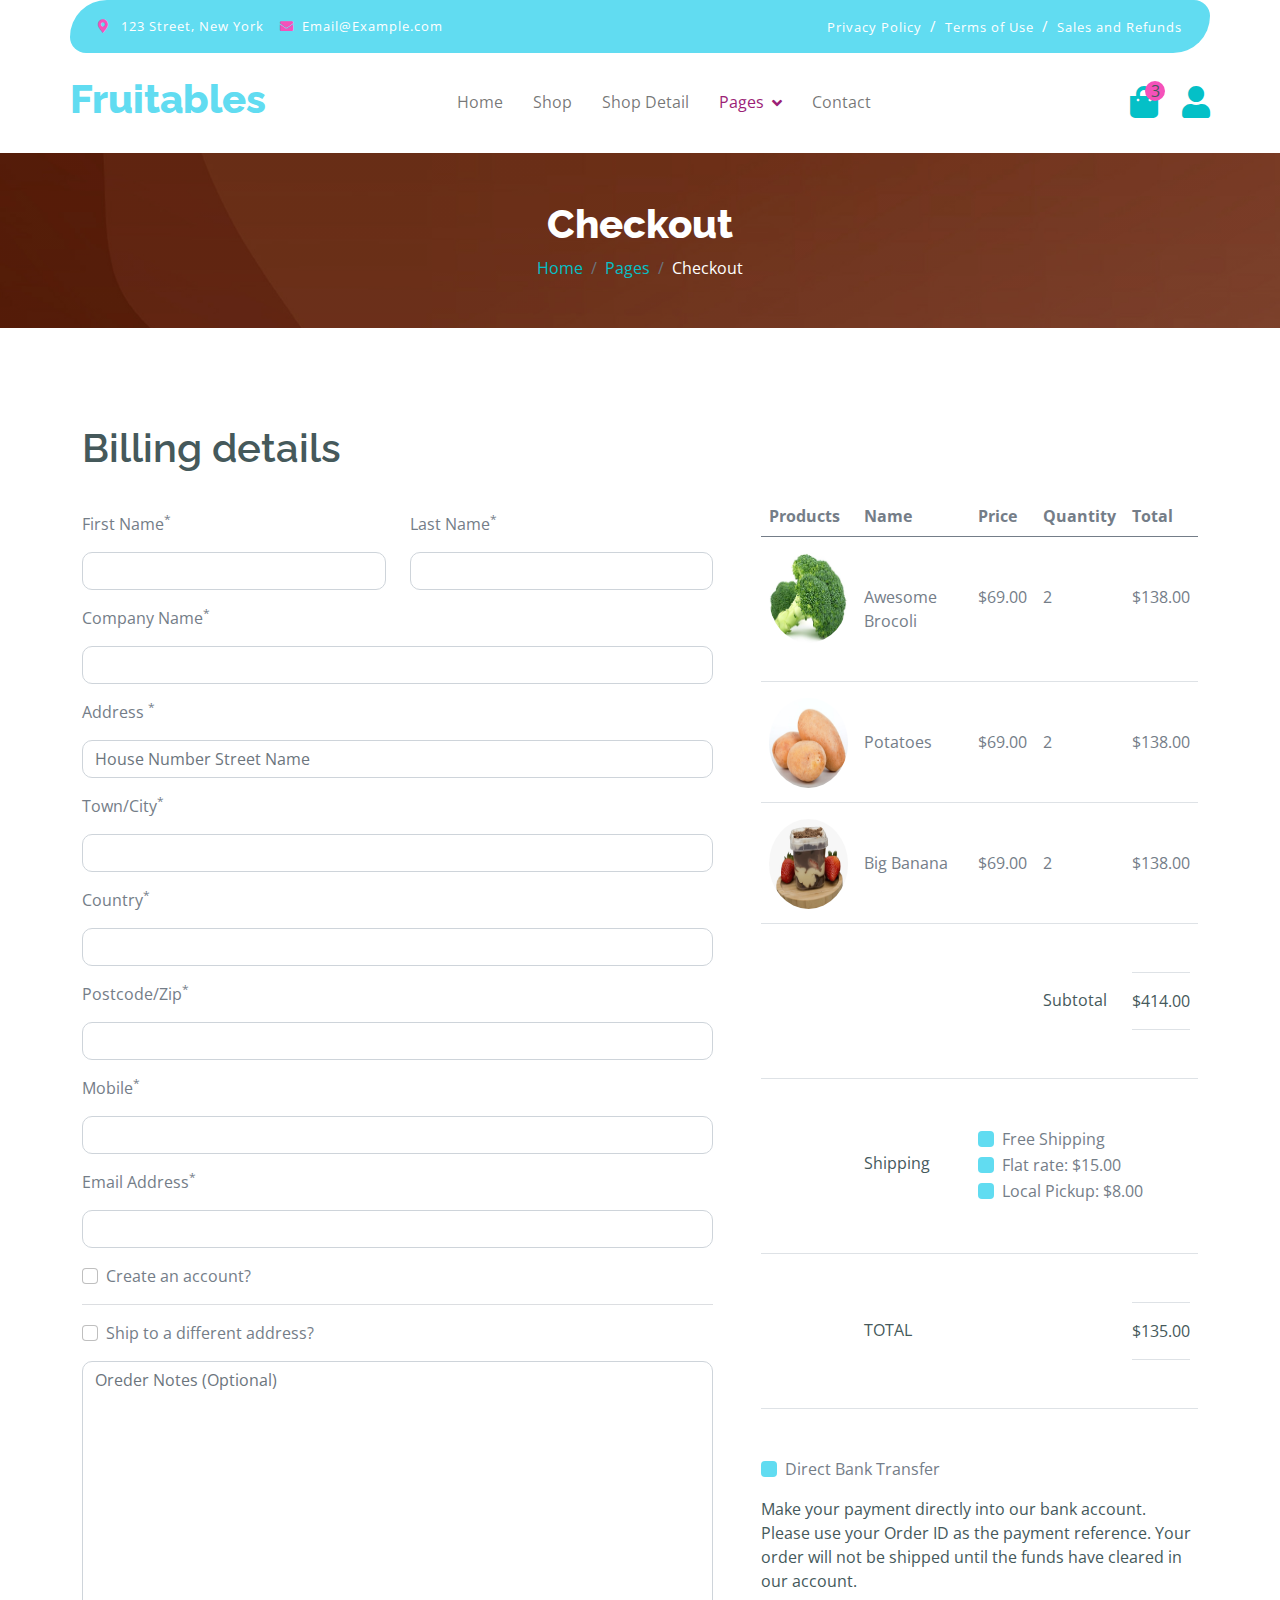
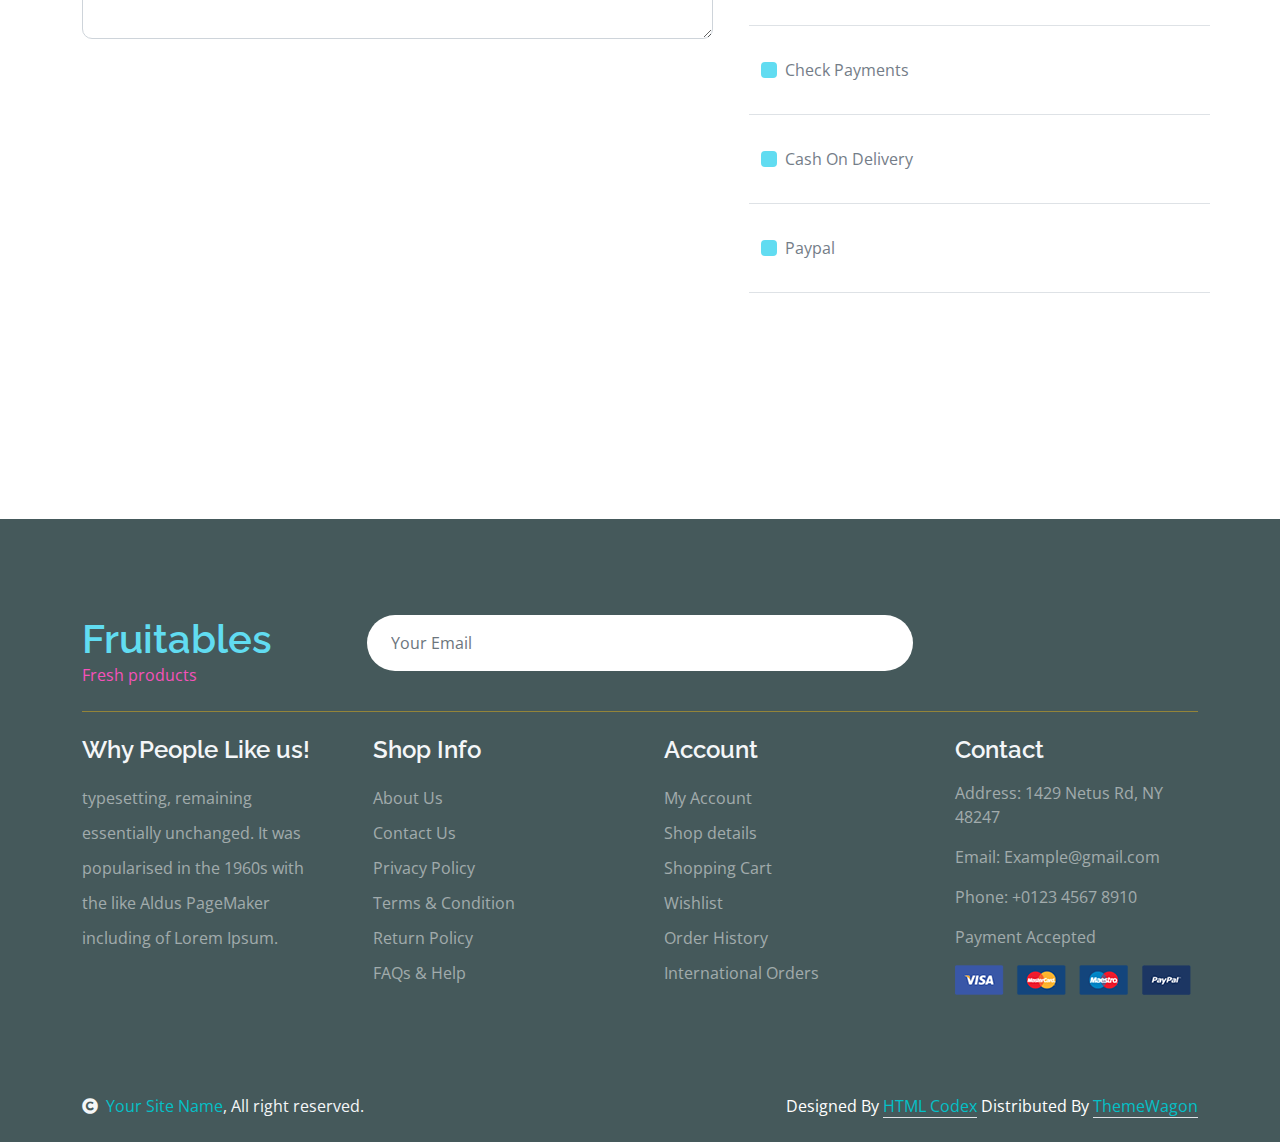
<file: chackout.html>
<!DOCTYPE html>
<html lang="en">

    <head>
        <meta charset="utf-8">
        <title>Fruitables - Vegetable Website Template</title>
        <meta content="width=device-width, initial-scale=1.0" name="viewport">
        <meta content="" name="keywords">
        <meta content="" name="description">

        <!-- Google Web Fonts -->
        <link rel="preconnect" href="https://fonts.googleapis.com">
        <link rel="preconnect" href="https://fonts.gstatic.com" crossorigin>
        <link href="https://fonts.googleapis.com/css2?family=Open+Sans:wght@400;600&family=Raleway:wght@600;800&display=swap" rel="stylesheet"> 

        <!-- Icon Font Stylesheet -->
        <link rel="stylesheet" href="https://use.fontawesome.com/releases/v5.15.4/css/all.css"/>
        <link href="https://cdn.jsdelivr.net/npm/bootstrap-icons@1.4.1/font/bootstrap-icons.css" rel="stylesheet">

        <!-- Libraries Stylesheet -->
        <link href="lib/lightbox/css/lightbox.min.css" rel="stylesheet">
        <link href="lib/owlcarousel/assets/owl.carousel.min.css" rel="stylesheet">


        <!-- Customized Bootstrap Stylesheet -->
        <link href="css/bootstrap.min.css" rel="stylesheet">

        <!-- Template Stylesheet -->
        <link href="css/style.css" rel="stylesheet">
    </head>

    <body>

        <!-- Spinner Start -->
        <div id="spinner" class="show w-100 vh-100 bg-white position-fixed translate-middle top-50 start-50  d-flex align-items-center justify-content-center">
            <div class="spinner-grow text-primary" role="status"></div>
        </div>
        <!-- Spinner End -->


        <!-- Navbar start -->
        <div class="container-fluid fixed-top">
            <div class="container topbar bg-primary d-none d-lg-block">
                <div class="d-flex justify-content-between">
                    <div class="top-info ps-2">
                        <small class="me-3"><i class="fas fa-map-marker-alt me-2 text-secondary"></i> <a href="#" class="text-white">123 Street, New York</a></small>
                        <small class="me-3"><i class="fas fa-envelope me-2 text-secondary"></i><a href="#" class="text-white">Email@Example.com</a></small>
                    </div>
                    <div class="top-link pe-2">
                        <a href="#" class="text-white"><small class="text-white mx-2">Privacy Policy</small>/</a>
                        <a href="#" class="text-white"><small class="text-white mx-2">Terms of Use</small>/</a>
                        <a href="#" class="text-white"><small class="text-white ms-2">Sales and Refunds</small></a>
                    </div>
                </div>
            </div>
            <div class="container px-0">
                <nav class="navbar navbar-light bg-white navbar-expand-xl">
                    <a href="index.html" class="navbar-brand"><h1 class="text-primary display-6">Fruitables</h1></a>
                    <button class="navbar-toggler py-2 px-3" type="button" data-bs-toggle="collapse" data-bs-target="#navbarCollapse">
                        <span class="fa fa-bars text-primary"></span>
                    </button>
                    <div class="collapse navbar-collapse bg-white" id="navbarCollapse">
                        <div class="navbar-nav mx-auto">
                            <a href="index.html" class="nav-item nav-link">Home</a>
                            <a href="shop.html" class="nav-item nav-link">Shop</a>
                            <a href="shop-detail.html" class="nav-item nav-link">Shop Detail</a>
                            <div class="nav-item dropdown">
                                <a href="#" class="nav-link dropdown-toggle active" data-bs-toggle="dropdown">Pages</a>
                                <div class="dropdown-menu m-0 bg-secondary rounded-0">
                                    <a href="cart.html" class="dropdown-item">Cart</a>
                                    <a href="chackout.html" class="dropdown-item active">Chackout</a>
                                    <a href="testimonial.html" class="dropdown-item">Testimonial</a>
                                    <a href="404.html" class="dropdown-item">404 Page</a>
                                </div>
                            </div>
                            <a href="contact.html" class="nav-item nav-link">Contact</a>
                        </div>
                        <div class="d-flex m-3 me-0">
                            <button class="btn-search btn border border-secondary btn-md-square rounded-circle bg-white me-4" data-bs-toggle="modal" data-bs-target="#searchModal"><i class="fas fa-search text-primary"></i></button>
                            <a href="#" class="position-relative me-4 my-auto">
                                <i class="fa fa-shopping-bag fa-2x"></i>
                                <span class="position-absolute bg-secondary rounded-circle d-flex align-items-center justify-content-center text-dark px-1" style="top: -5px; left: 15px; height: 20px; min-width: 20px;">3</span>
                            </a>
                            <a href="#" class="my-auto">
                                <i class="fas fa-user fa-2x"></i>
                            </a>
                        </div>
                    </div>
                </nav>
            </div>
        </div>
        <!-- Navbar End -->


        <!-- Modal Search Start -->
        <div class="modal fade" id="searchModal" tabindex="-1" aria-labelledby="exampleModalLabel" aria-hidden="true">
            <div class="modal-dialog modal-fullscreen">
                <div class="modal-content rounded-0">
                    <div class="modal-header">
                        <h5 class="modal-title" id="exampleModalLabel">Search by keyword</h5>
                        <button type="button" class="btn-close" data-bs-dismiss="modal" aria-label="Close"></button>
                    </div>
                    <div class="modal-body d-flex align-items-center">
                        <div class="input-group w-75 mx-auto d-flex">
                            <input type="search" class="form-control p-3" placeholder="keywords" aria-describedby="search-icon-1">
                            <span id="search-icon-1" class="input-group-text p-3"><i class="fa fa-search"></i></span>
                        </div>
                    </div>
                </div>
            </div>
        </div>
        <!-- Modal Search End -->


        <!-- Single Page Header start -->
        <div class="container-fluid page-header py-5">
            <h1 class="text-center text-white display-6">Checkout</h1>
            <ol class="breadcrumb justify-content-center mb-0">
                <li class="breadcrumb-item"><a href="#">Home</a></li>
                <li class="breadcrumb-item"><a href="#">Pages</a></li>
                <li class="breadcrumb-item active text-white">Checkout</li>
            </ol>
        </div>
        <!-- Single Page Header End -->


        <!-- Checkout Page Start -->
        <div class="container-fluid py-5">
            <div class="container py-5">
                <h1 class="mb-4">Billing details</h1>
                <form action="#">
                    <div class="row g-5">
                        <div class="col-md-12 col-lg-6 col-xl-7">
                            <div class="row">
                                <div class="col-md-12 col-lg-6">
                                    <div class="form-item w-100">
                                        <label class="form-label my-3">First Name<sup>*</sup></label>
                                        <input type="text" class="form-control">
                                    </div>
                                </div>
                                <div class="col-md-12 col-lg-6">
                                    <div class="form-item w-100">
                                        <label class="form-label my-3">Last Name<sup>*</sup></label>
                                        <input type="text" class="form-control">
                                    </div>
                                </div>
                            </div>
                            <div class="form-item">
                                <label class="form-label my-3">Company Name<sup>*</sup></label>
                                <input type="text" class="form-control">
                            </div>
                            <div class="form-item">
                                <label class="form-label my-3">Address <sup>*</sup></label>
                                <input type="text" class="form-control" placeholder="House Number Street Name">
                            </div>
                            <div class="form-item">
                                <label class="form-label my-3">Town/City<sup>*</sup></label>
                                <input type="text" class="form-control">
                            </div>
                            <div class="form-item">
                                <label class="form-label my-3">Country<sup>*</sup></label>
                                <input type="text" class="form-control">
                            </div>
                            <div class="form-item">
                                <label class="form-label my-3">Postcode/Zip<sup>*</sup></label>
                                <input type="text" class="form-control">
                            </div>
                            <div class="form-item">
                                <label class="form-label my-3">Mobile<sup>*</sup></label>
                                <input type="tel" class="form-control">
                            </div>
                            <div class="form-item">
                                <label class="form-label my-3">Email Address<sup>*</sup></label>
                                <input type="email" class="form-control">
                            </div>
                            <div class="form-check my-3">
                                <input type="checkbox" class="form-check-input" id="Account-1" name="Accounts" value="Accounts">
                                <label class="form-check-label" for="Account-1">Create an account?</label>
                            </div>
                            <hr>
                            <div class="form-check my-3">
                                <input class="form-check-input" type="checkbox" id="Address-1" name="Address" value="Address">
                                <label class="form-check-label" for="Address-1">Ship to a different address?</label>
                            </div>
                            <div class="form-item">
                                <textarea name="text" class="form-control" spellcheck="false" cols="30" rows="11" placeholder="Oreder Notes (Optional)"></textarea>
                            </div>
                        </div>
                        <div class="col-md-12 col-lg-6 col-xl-5">
                            <div class="table-responsive">
                                <table class="table">
                                    <thead>
                                        <tr>
                                            <th scope="col">Products</th>
                                            <th scope="col">Name</th>
                                            <th scope="col">Price</th>
                                            <th scope="col">Quantity</th>
                                            <th scope="col">Total</th>
                                        </tr>
                                    </thead>
                                    <tbody>
                                        <tr>
                                            <th scope="row">
                                                <div class="d-flex align-items-center mt-2">
                                                    <img src="img/vegetable-item-2.jpg" class="img-fluid rounded-circle" style="width: 90px; height: 90px;" alt="">
                                                </div>
                                            </th>
                                            <td class="py-5">Awesome Brocoli</td>
                                            <td class="py-5">$69.00</td>
                                            <td class="py-5">2</td>
                                            <td class="py-5">$138.00</td>
                                        </tr>
                                        <tr>
                                            <th scope="row">
                                                <div class="d-flex align-items-center mt-2">
                                                    <img src="img/vegetable-item-5.jpg" class="img-fluid rounded-circle" style="width: 90px; height: 90px;" alt="">
                                                </div>
                                            </th>
                                            <td class="py-5">Potatoes</td>
                                            <td class="py-5">$69.00</td>
                                            <td class="py-5">2</td>
                                            <td class="py-5">$138.00</td>
                                        </tr>
                                        <tr>
                                            <th scope="row">
                                                <div class="d-flex align-items-center mt-2">
                                                    <img src="img/vegetable-item-3.png" class="img-fluid rounded-circle" style="width: 90px; height: 90px;" alt="">
                                                </div>
                                            </th>
                                            <td class="py-5">Big Banana</td>
                                            <td class="py-5">$69.00</td>
                                            <td class="py-5">2</td>
                                            <td class="py-5">$138.00</td>
                                        </tr>
                                        <tr>
                                            <th scope="row">
                                            </th>
                                            <td class="py-5"></td>
                                            <td class="py-5"></td>
                                            <td class="py-5">
                                                <p class="mb-0 text-dark py-3">Subtotal</p>
                                            </td>
                                            <td class="py-5">
                                                <div class="py-3 border-bottom border-top">
                                                    <p class="mb-0 text-dark">$414.00</p>
                                                </div>
                                            </td>
                                        </tr>
                                        <tr>
                                            <th scope="row">
                                            </th>
                                            <td class="py-5">
                                                <p class="mb-0 text-dark py-4">Shipping</p>
                                            </td>
                                            <td colspan="3" class="py-5">
                                                <div class="form-check text-start">
                                                    <input type="checkbox" class="form-check-input bg-primary border-0" id="Shipping-1" name="Shipping-1" value="Shipping">
                                                    <label class="form-check-label" for="Shipping-1">Free Shipping</label>
                                                </div>
                                                <div class="form-check text-start">
                                                    <input type="checkbox" class="form-check-input bg-primary border-0" id="Shipping-2" name="Shipping-1" value="Shipping">
                                                    <label class="form-check-label" for="Shipping-2">Flat rate: $15.00</label>
                                                </div>
                                                <div class="form-check text-start">
                                                    <input type="checkbox" class="form-check-input bg-primary border-0" id="Shipping-3" name="Shipping-1" value="Shipping">
                                                    <label class="form-check-label" for="Shipping-3">Local Pickup: $8.00</label>
                                                </div>
                                            </td>
                                        </tr>
                                        <tr>
                                            <th scope="row">
                                            </th>
                                            <td class="py-5">
                                                <p class="mb-0 text-dark text-uppercase py-3">TOTAL</p>
                                            </td>
                                            <td class="py-5"></td>
                                            <td class="py-5"></td>
                                            <td class="py-5">
                                                <div class="py-3 border-bottom border-top">
                                                    <p class="mb-0 text-dark">$135.00</p>
                                                </div>
                                            </td>
                                        </tr>
                                    </tbody>
                                </table>
                            </div>
                            <div class="row g-4 text-center align-items-center justify-content-center border-bottom py-3">
                                <div class="col-12">
                                    <div class="form-check text-start my-3">
                                        <input type="checkbox" class="form-check-input bg-primary border-0" id="Transfer-1" name="Transfer" value="Transfer">
                                        <label class="form-check-label" for="Transfer-1">Direct Bank Transfer</label>
                                    </div>
                                    <p class="text-start text-dark">Make your payment directly into our bank account. Please use your Order ID as the payment reference. Your order will not be shipped until the funds have cleared in our account.</p>
                                </div>
                            </div>
                            <div class="row g-4 text-center align-items-center justify-content-center border-bottom py-3">
                                <div class="col-12">
                                    <div class="form-check text-start my-3">
                                        <input type="checkbox" class="form-check-input bg-primary border-0" id="Payments-1" name="Payments" value="Payments">
                                        <label class="form-check-label" for="Payments-1">Check Payments</label>
                                    </div>
                                </div>
                            </div>
                            <div class="row g-4 text-center align-items-center justify-content-center border-bottom py-3">
                                <div class="col-12">
                                    <div class="form-check text-start my-3">
                                        <input type="checkbox" class="form-check-input bg-primary border-0" id="Delivery-1" name="Delivery" value="Delivery">
                                        <label class="form-check-label" for="Delivery-1">Cash On Delivery</label>
                                    </div>
                                </div>
                            </div>
                            <div class="row g-4 text-center align-items-center justify-content-center border-bottom py-3">
                                <div class="col-12">
                                    <div class="form-check text-start my-3">
                                        <input type="checkbox" class="form-check-input bg-primary border-0" id="Paypal-1" name="Paypal" value="Paypal">
                                        <label class="form-check-label" for="Paypal-1">Paypal</label>
                                    </div>
                                </div>
                            </div>
                            <div class="row g-4 text-center align-items-center justify-content-center pt-4">
                                <button type="button" class="btn border-secondary py-3 px-4 text-uppercase w-100 text-primary">Place Order</button>
                            </div>
                        </div>
                    </div>
                </form>
            </div>
        </div>
        <!-- Checkout Page End -->


        <!-- Footer Start -->
        <div class="container-fluid bg-dark text-white-50 footer pt-5 mt-5">
            <div class="container py-5">
                <div class="pb-4 mb-4" style="border-bottom: 1px solid rgba(226, 175, 24, 0.5) ;">
                    <div class="row g-4">
                        <div class="col-lg-3">
                            <a href="#">
                                <h1 class="text-primary mb-0">Fruitables</h1>
                                <p class="text-secondary mb-0">Fresh products</p>
                            </a>
                        </div>
                        <div class="col-lg-6">
                            <div class="position-relative mx-auto">
                                <input class="form-control border-0 w-100 py-3 px-4 rounded-pill" type="number" placeholder="Your Email">
                                <button type="submit" class="btn btn-primary border-0 border-secondary py-3 px-4 position-absolute rounded-pill text-white" style="top: 0; right: 0;">Subscribe Now</button>
                            </div>
                        </div>
                        <div class="col-lg-3">
                            <div class="d-flex justify-content-end pt-3">
                                <a class="btn  btn-outline-secondary me-2 btn-md-square rounded-circle" href=""><i class="fab fa-twitter"></i></a>
                                <a class="btn btn-outline-secondary me-2 btn-md-square rounded-circle" href=""><i class="fab fa-facebook-f"></i></a>
                                <a class="btn btn-outline-secondary me-2 btn-md-square rounded-circle" href=""><i class="fab fa-youtube"></i></a>
                                <a class="btn btn-outline-secondary btn-md-square rounded-circle" href=""><i class="fab fa-linkedin-in"></i></a>
                            </div>
                        </div>
                    </div>
                </div>
                <div class="row g-5">
                    <div class="col-lg-3 col-md-6">
                        <div class="footer-item">
                            <h4 class="text-light mb-3">Why People Like us!</h4>
                            <p class="mb-4">typesetting, remaining essentially unchanged. It was 
                                popularised in the 1960s with the like Aldus PageMaker including of Lorem Ipsum.</p>
                            <a href="" class="btn border-secondary py-2 px-4 rounded-pill text-primary">Read More</a>
                        </div>
                    </div>
                    <div class="col-lg-3 col-md-6">
                        <div class="d-flex flex-column text-start footer-item">
                            <h4 class="text-light mb-3">Shop Info</h4>
                            <a class="btn-link" href="">About Us</a>
                            <a class="btn-link" href="">Contact Us</a>
                            <a class="btn-link" href="">Privacy Policy</a>
                            <a class="btn-link" href="">Terms & Condition</a>
                            <a class="btn-link" href="">Return Policy</a>
                            <a class="btn-link" href="">FAQs & Help</a>
                        </div>
                    </div>
                    <div class="col-lg-3 col-md-6">
                        <div class="d-flex flex-column text-start footer-item">
                            <h4 class="text-light mb-3">Account</h4>
                            <a class="btn-link" href="">My Account</a>
                            <a class="btn-link" href="">Shop details</a>
                            <a class="btn-link" href="">Shopping Cart</a>
                            <a class="btn-link" href="">Wishlist</a>
                            <a class="btn-link" href="">Order History</a>
                            <a class="btn-link" href="">International Orders</a>
                        </div>
                    </div>
                    <div class="col-lg-3 col-md-6">
                        <div class="footer-item">
                            <h4 class="text-light mb-3">Contact</h4>
                            <p>Address: 1429 Netus Rd, NY 48247</p>
                            <p>Email: Example@gmail.com</p>
                            <p>Phone: +0123 4567 8910</p>
                            <p>Payment Accepted</p>
                            <img src="img/payment.png" class="img-fluid" alt="">
                        </div>
                    </div>
                </div>
            </div>
        </div>
        <!-- Footer End -->

        <!-- Copyright Start -->
        <div class="container-fluid copyright bg-dark py-4">
            <div class="container">
                <div class="row">
                    <div class="col-md-6 text-center text-md-start mb-3 mb-md-0">
                        <span class="text-light"><a href="#"><i class="fas fa-copyright text-light me-2"></i>Your Site Name</a>, All right reserved.</span>
                    </div>
                    <div class="col-md-6 my-auto text-center text-md-end text-white">
                        <!--/*** This template is free as long as you keep the below author’s credit link/attribution link/backlink. ***/-->
                        <!--/*** If you'd like to use the template without the below author’s credit link/attribution link/backlink, ***/-->
                        <!--/*** you can purchase the Credit Removal License from "https://htmlcodex.com/credit-removal". ***/-->
                        Designed By <a class="border-bottom" href="https://htmlcodex.com">HTML Codex</a> Distributed By <a class="border-bottom" href="https://themewagon.com">ThemeWagon</a>
                    </div>
                </div>
            </div>
        </div>
        <!-- Copyright End -->



        <!-- Back to Top -->
        <a href="#" class="btn btn-primary border-3 border-primary rounded-circle back-to-top"><i class="fa fa-arrow-up"></i></a>   

        
    <!-- JavaScript Libraries -->
    <script src="https://ajax.googleapis.com/ajax/libs/jquery/3.6.4/jquery.min.js"></script>
    <script src="https://cdn.jsdelivr.net/npm/bootstrap@5.0.0/dist/js/bootstrap.bundle.min.js"></script>
    <script src="lib/easing/easing.min.js"></script>
    <script src="lib/waypoints/waypoints.min.js"></script>
    <script src="lib/lightbox/js/lightbox.min.js"></script>
    <script src="lib/owlcarousel/owl.carousel.min.js"></script>

    <!-- Template Javascript -->
    <script src="js/main.js"></script>
    </body>

</html>
</file>
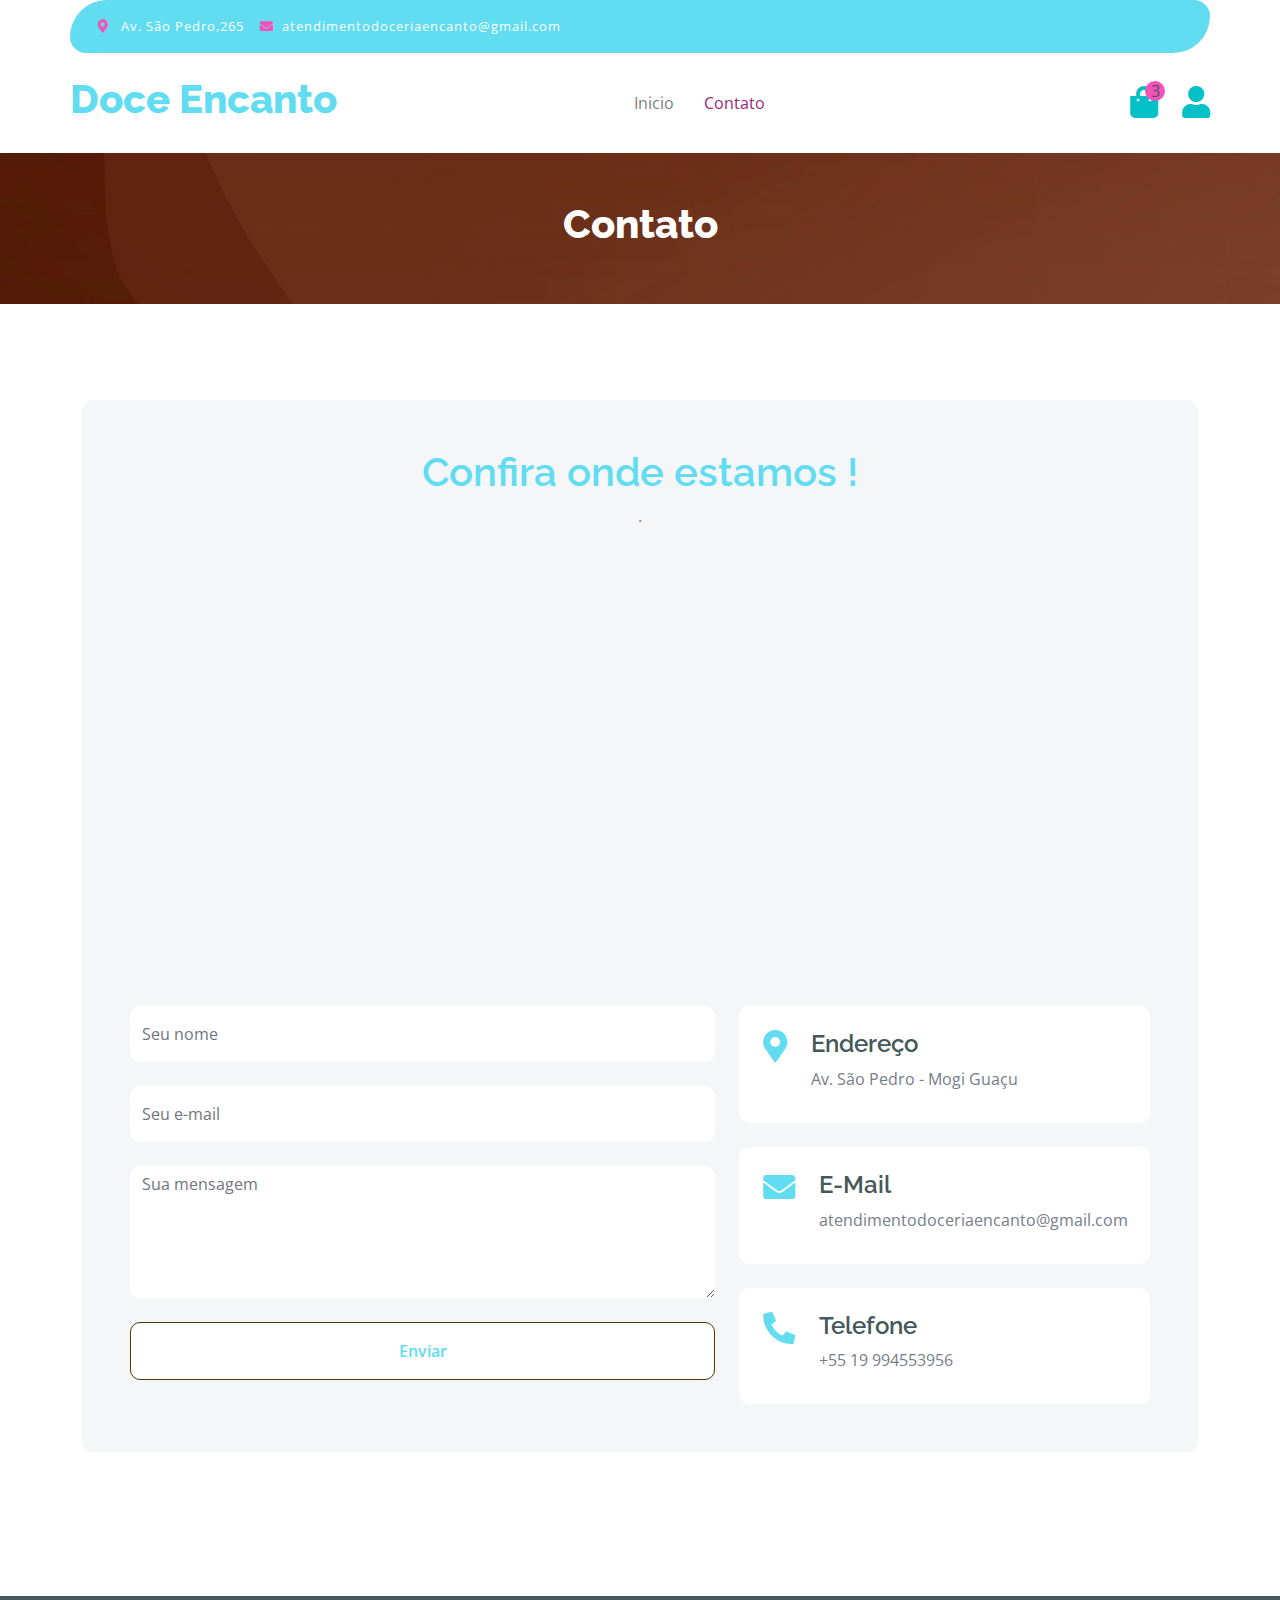
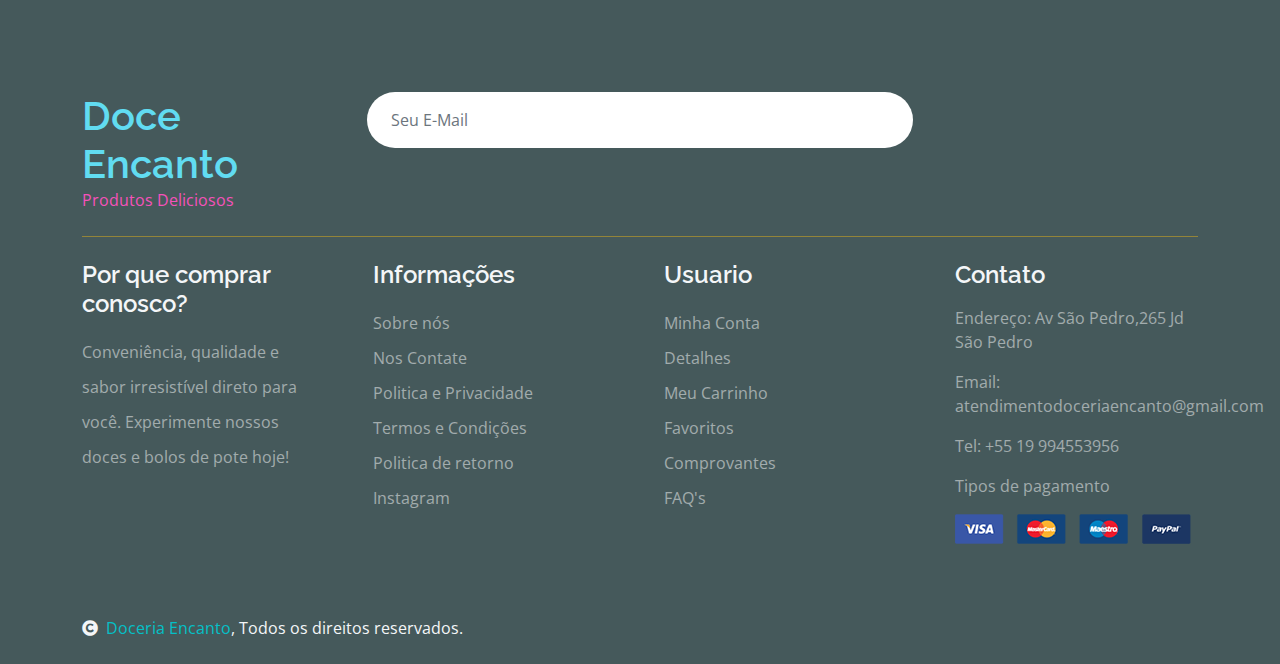
<file: contact.html>
<!DOCTYPE html>
<html lang="en">

    <head>
        <meta charset="utf-8">
        <title>Contato - DOCE ENCANTO</title>
        <meta content="width=device-width, initial-scale=1.0" name="viewport">
        <meta content="" name="keywords">
        <meta content="" name="description">

        <!-- Google Web Fonts -->
        <link rel="preconnect" href="https://fonts.googleapis.com">
        <link rel="preconnect" href="https://fonts.gstatic.com" crossorigin>
        <link href="https://fonts.googleapis.com/css2?family=Open+Sans:wght@400;600&family=Raleway:wght@600;800&display=swap" rel="stylesheet"> 

        <!-- Icon Font Stylesheet -->
        <link rel="stylesheet" href="https://use.fontawesome.com/releases/v5.15.4/css/all.css"/>
        <link href="https://cdn.jsdelivr.net/npm/bootstrap-icons@1.4.1/font/bootstrap-icons.css" rel="stylesheet">

        <!-- Libraries Stylesheet -->
        <link href="lib/lightbox/css/lightbox.min.css" rel="stylesheet">
        <link href="lib/owlcarousel/assets/owl.carousel.min.css" rel="stylesheet">


        <!-- Customized Bootstrap Stylesheet -->
        <link href="css/bootstrap.min.css" rel="stylesheet">

        <!-- Template Stylesheet -->
        <link href="css/style.css" rel="stylesheet">
    </head>

    <body>

        <!-- Spinner Start -->
        <div id="spinner" class="show w-100 vh-100 bg-white position-fixed translate-middle top-50 start-50  d-flex align-items-center justify-content-center">
            <div class="spinner-grow text-primary" role="status"></div>
        </div>
        <!-- Spinner End -->


        <!-- Navbar start -->
        <div class="container-fluid fixed-top">
            <div class="container topbar bg-primary d-none d-lg-block">
                <div class="d-flex justify-content-between">
                    <div class="top-info ps-2">
                     <small class="me-3"><i class="fas fa-map-marker-alt me-2 text-secondary"></i> <a href="#" class="text-white">Av. São Pedro,265</a></small>
                        <small class="me-3"><i class="fas fa-envelope me-2 text-secondary"></i><a href="#" class="text-white">atendimentodoceriaencanto@gmail.com</a></small>
                    </div>
                    <div class="top-link pe-2">
                        <!-- <a href="#" class="text-white"><small class="text-white mx-2">Privacy Policy</small>/</a>
                        <a href="#" class="text-white"><small class="text-white mx-2">Terms of Use</small>/</a>
                        <a href="#" class="text-white"><small class="text-white ms-2">Sales and Refunds</small></a> -->
                    </div>
                </div>
            </div>
            <div class="container px-0">
                <nav class="navbar navbar-light bg-white navbar-expand-xl">
                    <a href="index.html" class="navbar-brand"><h1 class="text-primary display-6">Doce Encanto</h1></a>
                    <button class="navbar-toggler py-2 px-3" type="button" data-bs-toggle="collapse" data-bs-target="#navbarCollapse">
                        <span class="fa fa-bars text-primary"></span>
                    </button>
                    <div class="collapse navbar-collapse bg-white" id="navbarCollapse">
                        <div class="navbar-nav mx-auto">
                            <a href="index.html" class="nav-item nav-link">Inicio</a>
                           <!-- <a href="shop.html" class="nav-item nav-link">Shop</a>
                            <a href="shop-detail.html" class="nav-item nav-link">Shop Detail</a> -->
                            <div class="nav-item dropdown">
                                <!--<a href="#" class="nav-link dropdown-toggle" data-bs-toggle="dropdown">Pages</a> -->
                                <div class="dropdown-menu m-0 bg-secondary rounded-0">
                                    <a href="cart.html" class="dropdown-item">Cart</a>
                                    <a href="chackout.html" class="dropdown-item">Chackout</a>
                                    <a href="testimonial.html" class="dropdown-item">Testimonial</a>
                                    <a href="404.html" class="dropdown-item">404 Page</a>
                                </div>
                            </div>
                            <a href="contact.html" class="nav-item nav-link active">Contato</a>
                        </div>
                        <div class="d-flex m-3 me-0">
                            <button class="btn-search btn border border-secondary btn-md-square rounded-circle bg-white me-4" data-bs-toggle="modal" data-bs-target="#searchModal"><i class="fas fa-search text-primary"></i></button>
                            <a href="#" class="position-relative me-4 my-auto">
                                <i class="fa fa-shopping-bag fa-2x"></i>
                                <span class="position-absolute bg-secondary rounded-circle d-flex align-items-center justify-content-center text-dark px-1" style="top: -5px; left: 15px; height: 20px; min-width: 20px;">3</span>
                            </a>
                            <a href="#" class="my-auto">
                                <i class="fas fa-user fa-2x"></i>
                            </a>
                        </div>
                    </div>
                </nav>
            </div>
        </div>
        <!-- Navbar End -->


        <!-- Modal Search Start 
        <div class="modal fade" id="searchModal" tabindex="-1" aria-labelledby="exampleModalLabel" aria-hidden="true">
            <div class="modal-dialog modal-fullscreen">
                <div class="modal-content rounded-0">
                    <div class="modal-header">
                        <h5 class="modal-title" id="exampleModalLabel">Search by keyword</h5>
                        <button type="button" class="btn-close" data-bs-dismiss="modal" aria-label="Close"></button>
                    </div>
                    <div class="modal-body d-flex align-items-center">
                        <div class="input-group w-75 mx-auto d-flex">
                            <input type="search" class="form-control p-3" placeholder="keywords" aria-describedby="search-icon-1">
                            <span id="search-icon-1" class="input-group-text p-3"><i class="fa fa-search"></i></span>
                        </div>
                    </div>
                </div>
            </div>
        </div>
        <!-- Modal Search End -->


        <!-- Single Page Header start -->
        <div class="container-fluid page-header py-5">
            <h1 class="text-center text-white display-6">Contato</h1>
            <ol class="breadcrumb justify-content-center mb-0">
                <!--<li class="breadcrumb-item"><a href="#">Home</a></li>
                <li class="breadcrumb-item"><a href="#">Pages</a></li>
                <li class="breadcrumb-item active text-white">Contact</li>-->
            </ol>
        </div>
        <!-- Single Page Header End -->


        <!-- Contact Start -->
        <div class="container-fluid contact py-5">
            <div class="container py-5">
                <div class="p-5 bg-light rounded">
                    <div class="row g-4">
                        <div class="col-12">
                            <div class="text-center mx-auto" style="max-width: 700px;">
                                <h1 class="text-primary">Confira onde estamos !</h1>
                                <p class="mb-4">.</p>
                            </div>
                        </div>
                        <div class="col-lg-12">
                            <div class="h-100 rounded">
                                <iframe class="rounded w-100" 
                                style="height: 400px;" src="https://www.google.com/maps/embed?pb=!1m18!1m12!1m3!1d3690.511838533745!2d-46.9358462252229!3d-22.33429451766085!2m3!1f0!2f0!3f0!3m2!1i1024!2i768!4f13.1!3m3!1m2!1s0x94c856e6357f667f%3A0xda3565d12d0d742f!2sAv.%20S%C3%A3o%20Pedro%20-%20Mogi%20Gua%C3%A7u%2C%20SP%2C%2013848-191!5e0!3m2!1spt-BR!2sbr!4v1711215833232!5m2!1spt-BR!2sbr" width="600" height="450" style="border:0;" allowfullscreen="" loading="lazy" referrerpolicy="no-referrer-when-downgrade" 
                                loading="lazy" referrerpolicy="no-referrer-when-downgrade"></iframe>
                            </div>
                        </div>
                        <div class="col-lg-7">
                            <form action="" class="">
                                <input type="text" class="w-100 form-control border-0 py-3 mb-4" placeholder="Seu nome">
                                <input type="email" class="w-100 form-control border-0 py-3 mb-4" placeholder="Seu e-mail">
                                <textarea class="w-100 form-control border-0 mb-4" rows="5" cols="10" placeholder="Sua mensagem"></textarea>
                                <button class="w-100 btn form-control border-secondary py-3 bg-white text-primary " type="submit">Enviar</button>
                            </form>
                        </div>
                        <div class="col-lg-5">
                            <div class="d-flex p-4 rounded mb-4 bg-white">
                                <i class="fas fa-map-marker-alt fa-2x text-primary me-4"></i>
                                <div>
                                    <h4>Endereço</h4>
                                    <p class="mb-2">Av. São Pedro - Mogi Guaçu</p>
                                </div>
                            </div>
                            <div class="d-flex p-4 rounded mb-4 bg-white">
                                <i class="fas fa-envelope fa-2x text-primary me-4"></i>
                                <div>
                                    <h4>E-Mail</h4>
                                    <p class="mb-2">atendimentodoceriaencanto@gmail.com</p>
                                </div>
                            </div>
                            <div class="d-flex p-4 rounded bg-white">
                                <i class="fa fa-phone-alt fa-2x text-primary me-4"></i>
                                <div>
                                    <h4>Telefone</h4>
                                    <p class="mb-2">+55 19 994553956</p>
                                </div>
                            </div>
                        </div>
                    </div>
                </div>
            </div>
        </div>
        <!-- Contact End -->


                <!-- Footer Start -->
                <div class="container-fluid bg-dark text-white-50 footer pt-5 mt-5">
                    <div class="container py-5">
                        <div class="pb-4 mb-4" style="border-bottom: 1px solid rgba(226, 175, 24, 0.5) ;">
                            <div class="row g-4">
                                <div class="col-lg-3">
                                    <a href="#">
                                        <h1 class="text-primary mb-0">Doce Encanto</h1>
                                        <p class="text-secondary mb-0">Produtos Deliciosos</p>
                                    </a>
                                </div>
                                <div class="col-lg-6">
                                    <div class="position-relative mx-auto">
                                        <input class="form-control border-0 w-100 py-3 px-4 rounded-pill" type="number" placeholder="Seu E-Mail">
                                        <button type="submit" class="btn btn-primary border-0 border-secondary py-3 px-4 position-absolute rounded-pill text-white" style="top: 0; right: 0;">Inscreva-se Agora</button>
                                    </div>
                                </div>
                                <div class="col-lg-3">
                                    <div class="d-flex justify-content-end pt-3">
                                        <a class="btn  btn-outline-secondary me-2 btn-md-square rounded-circle" href=""><i class="fab fa-twitter"></i></a>
                                        <a class="btn btn-outline-secondary me-2 btn-md-square rounded-circle" href=""><i class="fab fa-facebook-f"></i></a>
                                        <a class="btn btn-outline-secondary me-2 btn-md-square rounded-circle" href=""><i class="fab fa-youtube"></i></a>
                                        <a class="btn btn-outline-secondary btn-md-square rounded-circle" href=""><i class="fab fa-linkedin-in"></i></a>
                                    </div>
                                </div>
                            </div>
                        </div>
                        <div class="row g-5">
                            <div class="col-lg-3 col-md-6">
                                <div class="footer-item">
                                    <h4 class="text-light mb-3">Por que comprar conosco?</h4>
                                    <p class="mb-4">Conveniência, qualidade e sabor irresistível direto para você. Experimente nossos doces e bolos de pote hoje!</p>
                                    <a href="" class="btn border-secondary py-2 px-4 rounded-pill text-primary">Read More</a>
                                </div>
                            </div>
                            <div class="col-lg-3 col-md-6">
                                <div class="d-flex flex-column text-start footer-item">
                                    <h4 class="text-light mb-3">Informações</h4>
                                    <a class="btn-link" href="">Sobre nós</a>
                                    <a class="btn-link" href="">Nos Contate</a>
                                    <a class="btn-link" href="">Politica e Privacidade</a>
                                    <a class="btn-link" href="">Termos e Condições</a>
                                    <a class="btn-link" href="">Politica de retorno</a>
                                    <a class="btn-link" href="https://www.instagram.com/doceria_doceencanto_2024/">Instagram</a>
                                </div>
                            </div>
                            <div class="col-lg-3 col-md-6">
                                <div class="d-flex flex-column text-start footer-item">
                                    <h4 class="text-light mb-3">Usuario</h4>
                                    <a class="btn-link" href="">Minha Conta</a>
                                    <a class="btn-link" href="">Detalhes</a>
                                    <a class="btn-link" href="">Meu Carrinho</a>
                                    <a class="btn-link" href="">Favoritos</a>
                                    <a class="btn-link" href="">Comprovantes</a>
                                    <a class="btn-link" href="">FAQ's</a>
                                </div>
                            </div>
                            <div class="col-lg-3 col-md-6">
                                <div class="footer-item">
                                    <h4 class="text-light mb-3">Contato</h4>
                                    <p>Endereço: Av São Pedro,265 Jd São Pedro </p>
                                    <p>Email: atendimentodoceriaencanto@gmail.com</p>
                                    <p>Tel: +55 19 994553956</p>
                                    <p>Tipos de pagamento</p>
                                    <img src="img/payment.png" class="img-fluid" alt="">
                                </div>
                            </div>
                        </div>
                    </div>
                </div>
                <!-- Footer End -->
        
                <!-- Copyright Start -->
                <div class="container-fluid copyright bg-dark py-4">
                    <div class="container">
                        <div class="row">
                            <div class="col-md-6 text-center text-md-start mb-3 mb-md-0">
                                <span class="text-light"><a href="#"><i class="fas fa-copyright text-light me-2"></i>Doceria Encanto</a>, Todos os direitos reservados.</span>
                            </div>
                            <div class="col-md-6 my-auto text-center text-md-end text-white">
                                <!--/*** This template is free as long as you keep the below author’s credit link/attribution link/backlink. ***/-->
                                <!--/*** If you'd like to use the template without the below author’s credit link/attribution link/backlink, ***/-->
                                <!--/*** you can purchase the Credit Removal License from "https://htmlcodex.com/credit-removal". ***/-->
                                <!-- Designed By <a class="border-bottom" href="https://htmlcodex.com">HTML Codex</a> Distributed By <a class="border-bottom" href="https://themewagon.com">ThemeWagon</a> -->
                            </div>
                        </div>
                    </div>
                </div>
                <!-- Copyright End -->



        <!-- Back to Top -->
        <a href="#" class="btn btn-primary border-3 border-primary rounded-circle back-to-top"><i class="fa fa-arrow-up"></i></a>   

        
    <!-- JavaScript Libraries -->
    <script src="https://ajax.googleapis.com/ajax/libs/jquery/3.6.4/jquery.min.js"></script>
    <script src="https://cdn.jsdelivr.net/npm/bootstrap@5.0.0/dist/js/bootstrap.bundle.min.js"></script>
    <script src="lib/easing/easing.min.js"></script>
    <script src="lib/waypoints/waypoints.min.js"></script>
    <script src="lib/lightbox/js/lightbox.min.js"></script>
    <script src="lib/owlcarousel/owl.carousel.min.js"></script>

    <!-- Template Javascript -->
    <script src="js/main.js"></script>
    </body>

</html>
</file>
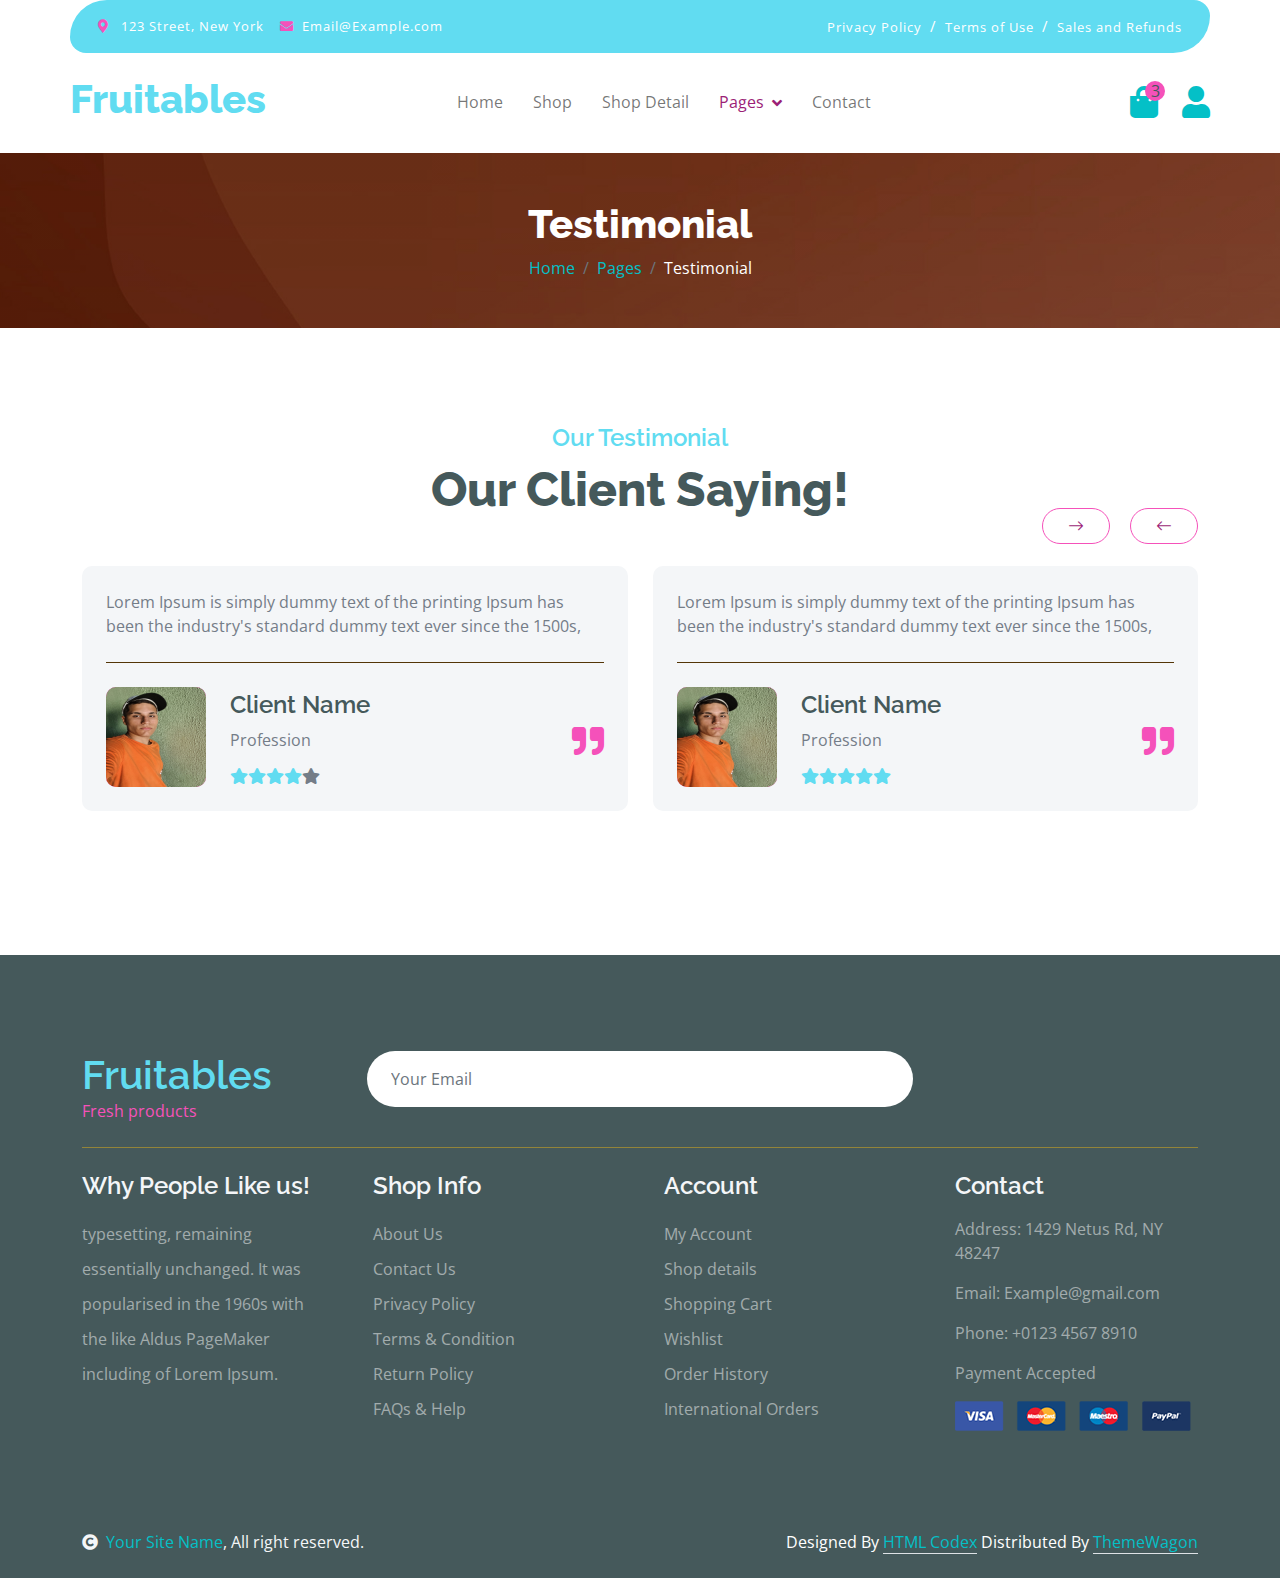
<file: testimonial.html>
<!DOCTYPE html>
<html lang="en">

    <head>
        <meta charset="utf-8">
        <title>Fruitables - Vegetable Website Template</title>
        <meta content="width=device-width, initial-scale=1.0" name="viewport">
        <meta content="" name="keywords">
        <meta content="" name="description">

        <!-- Google Web Fonts -->
        <link rel="preconnect" href="https://fonts.googleapis.com">
        <link rel="preconnect" href="https://fonts.gstatic.com" crossorigin>
        <link href="https://fonts.googleapis.com/css2?family=Open+Sans:wght@400;600&family=Raleway:wght@600;800&display=swap" rel="stylesheet"> 

        <!-- Icon Font Stylesheet -->
        <link rel="stylesheet" href="https://use.fontawesome.com/releases/v5.15.4/css/all.css"/>
        <link href="https://cdn.jsdelivr.net/npm/bootstrap-icons@1.4.1/font/bootstrap-icons.css" rel="stylesheet">

        <!-- Libraries Stylesheet -->
        <link href="lib/lightbox/css/lightbox.min.css" rel="stylesheet">
        <link href="lib/owlcarousel/assets/owl.carousel.min.css" rel="stylesheet">


        <!-- Customized Bootstrap Stylesheet -->
        <link href="css/bootstrap.min.css" rel="stylesheet">

        <!-- Template Stylesheet -->
        <link href="css/style.css" rel="stylesheet">
    </head>

    <body>

        <!-- Spinner Start -->
        <div id="spinner" class="show w-100 vh-100 bg-white position-fixed translate-middle top-50 start-50  d-flex align-items-center justify-content-center">
            <div class="spinner-grow text-primary" role="status"></div>
        </div>
        <!-- Spinner End -->


        <!-- Navbar start -->
        <div class="container-fluid fixed-top">
            <div class="container topbar bg-primary d-none d-lg-block">
                <div class="d-flex justify-content-between">
                    <div class="top-info ps-2">
                        <small class="me-3"><i class="fas fa-map-marker-alt me-2 text-secondary"></i> <a href="#" class="text-white">123 Street, New York</a></small>
                        <small class="me-3"><i class="fas fa-envelope me-2 text-secondary"></i><a href="#" class="text-white">Email@Example.com</a></small>
                    </div>
                    <div class="top-link pe-2">
                        <a href="#" class="text-white"><small class="text-white mx-2">Privacy Policy</small>/</a>
                        <a href="#" class="text-white"><small class="text-white mx-2">Terms of Use</small>/</a>
                        <a href="#" class="text-white"><small class="text-white ms-2">Sales and Refunds</small></a>
                    </div>
                </div>
            </div>
            <div class="container px-0">
                <nav class="navbar navbar-light bg-white navbar-expand-xl">
                    <a href="index.html" class="navbar-brand"><h1 class="text-primary display-6">Fruitables</h1></a>
                    <button class="navbar-toggler py-2 px-3" type="button" data-bs-toggle="collapse" data-bs-target="#navbarCollapse">
                        <span class="fa fa-bars text-primary"></span>
                    </button>
                    <div class="collapse navbar-collapse bg-white" id="navbarCollapse">
                        <div class="navbar-nav mx-auto">
                            <a href="index.html" class="nav-item nav-link">Home</a>
                            <a href="shop.html" class="nav-item nav-link">Shop</a>
                            <a href="shop-detail.html" class="nav-item nav-link">Shop Detail</a>
                            <div class="nav-item dropdown">
                                <a href="#" class="nav-link dropdown-toggle active" data-bs-toggle="dropdown">Pages</a>
                                <div class="dropdown-menu m-0 bg-secondary rounded-0">
                                    <a href="cart.html" class="dropdown-item">Cart</a>
                                    <a href="chackout.html" class="dropdown-item">Chackout</a>
                                    <a href="testimonial.html" class="dropdown-item active">Testimonial</a>
                                    <a href="404.html" class="dropdown-item">404 Page</a>
                                </div>
                            </div>
                            <a href="contact.html" class="nav-item nav-link">Contact</a>
                        </div>
                        <div class="d-flex m-3 me-0">
                            <button class="btn-search btn border border-secondary btn-md-square rounded-circle bg-white me-4" data-bs-toggle="modal" data-bs-target="#searchModal"><i class="fas fa-search text-primary"></i></button>
                            <a href="#" class="position-relative me-4 my-auto">
                                <i class="fa fa-shopping-bag fa-2x"></i>
                                <span class="position-absolute bg-secondary rounded-circle d-flex align-items-center justify-content-center text-dark px-1" style="top: -5px; left: 15px; height: 20px; min-width: 20px;">3</span>
                            </a>
                            <a href="#" class="my-auto">
                                <i class="fas fa-user fa-2x"></i>
                            </a>
                        </div>
                    </div>
                </nav>
            </div>
        </div>
        <!-- Navbar End -->


        <!-- Modal Search Start -->
        <div class="modal fade" id="searchModal" tabindex="-1" aria-labelledby="exampleModalLabel" aria-hidden="true">
            <div class="modal-dialog modal-fullscreen">
                <div class="modal-content rounded-0">
                    <div class="modal-header">
                        <h5 class="modal-title" id="exampleModalLabel">Search by keyword</h5>
                        <button type="button" class="btn-close" data-bs-dismiss="modal" aria-label="Close"></button>
                    </div>
                    <div class="modal-body d-flex align-items-center">
                        <div class="input-group w-75 mx-auto d-flex">
                            <input type="search" class="form-control p-3" placeholder="keywords" aria-describedby="search-icon-1">
                            <span id="search-icon-1" class="input-group-text p-3"><i class="fa fa-search"></i></span>
                        </div>
                    </div>
                </div>
            </div>
        </div>
        <!-- Modal Search End -->


        <!-- Single Page Header start -->
        <div class="container-fluid page-header py-5">
            <h1 class="text-center text-white display-6">Testimonial</h1>
            <ol class="breadcrumb justify-content-center mb-0">
                <li class="breadcrumb-item"><a href="#">Home</a></li>
                <li class="breadcrumb-item"><a href="#">Pages</a></li>
                <li class="breadcrumb-item active text-white">Testimonial</li>
            </ol>
        </div>
        <!-- Single Page Header End -->


        <!-- Tastimonial Start -->
        <div class="container-fluid testimonial py-5">
            <div class="container py-5">
                <div class="testimonial-header text-center">
                    <h4 class="text-primary">Our Testimonial</h4>
                    <h1 class="display-5 mb-5 text-dark">Our Client Saying!</h1>
                </div>
                <div class="owl-carousel testimonial-carousel">
                    <div class="testimonial-item img-border-radius bg-light rounded p-4">
                        <div class="position-relative">
                            <i class="fa fa-quote-right fa-2x text-secondary position-absolute" style="bottom: 30px; right: 0;"></i>
                            <div class="mb-4 pb-4 border-bottom border-secondary">
                                <p class="mb-0">Lorem Ipsum is simply dummy text of the printing Ipsum has been the industry's standard dummy text ever since the 1500s,
                                </p>
                            </div>
                            <div class="d-flex align-items-center flex-nowrap">
                                <div class="bg-secondary rounded">
                                    <img src="img/testimonial-1.jpg" class="img-fluid rounded" style="width: 100px; height: 100px;" alt="">
                                </div>
                                <div class="ms-4 d-block">
                                    <h4 class="text-dark">Client Name</h4>
                                    <p class="m-0 pb-3">Profession</p>
                                    <div class="d-flex pe-5">
                                        <i class="fas fa-star text-primary"></i>
                                        <i class="fas fa-star text-primary"></i>
                                        <i class="fas fa-star text-primary"></i>
                                        <i class="fas fa-star text-primary"></i>
                                        <i class="fas fa-star"></i>
                                    </div>
                                </div>
                            </div>
                        </div>
                    </div>
                    <div class="testimonial-item img-border-radius bg-light rounded p-4">
                        <div class="position-relative">
                            <i class="fa fa-quote-right fa-2x text-secondary position-absolute" style="bottom: 30px; right: 0;"></i>
                            <div class="mb-4 pb-4 border-bottom border-secondary">
                                <p class="mb-0">Lorem Ipsum is simply dummy text of the printing Ipsum has been the industry's standard dummy text ever since the 1500s,
                                </p>
                            </div>
                            <div class="d-flex align-items-center flex-nowrap">
                                <div class="bg-secondary rounded">
                                    <img src="img/testimonial-1.jpg" class="img-fluid rounded" style="width: 100px; height: 100px;" alt="">
                                </div>
                                <div class="ms-4 d-block">
                                    <h4 class="text-dark">Client Name</h4>
                                    <p class="m-0 pb-3">Profession</p>
                                    <div class="d-flex pe-5">
                                        <i class="fas fa-star text-primary"></i>
                                        <i class="fas fa-star text-primary"></i>
                                        <i class="fas fa-star text-primary"></i>
                                        <i class="fas fa-star text-primary"></i>
                                        <i class="fas fa-star text-primary"></i>
                                    </div>
                                </div>
                            </div>
                        </div>
                    </div>
                    <div class="testimonial-item img-border-radius bg-light rounded p-4">
                        <div class="position-relative">
                            <i class="fa fa-quote-right fa-2x text-secondary position-absolute" style="bottom: 30px; right: 0;"></i>
                            <div class="mb-4 pb-4 border-bottom border-secondary">
                                <p class="mb-0">Lorem Ipsum is simply dummy text of the printing Ipsum has been the industry's standard dummy text ever since the 1500s,
                                </p>
                            </div>
                            <div class="d-flex align-items-center flex-nowrap">
                                <div class="bg-secondary rounded">
                                    <img src="img/testimonial-1.jpg" class="img-fluid rounded" style="width: 100px; height: 100px;" alt="">
                                </div>
                                <div class="ms-4 d-block">
                                    <h4 class="text-dark">Client Name</h4>
                                    <p class="m-0 pb-3">Profession</p>
                                    <div class="d-flex pe-5">
                                        <i class="fas fa-star text-primary"></i>
                                        <i class="fas fa-star text-primary"></i>
                                        <i class="fas fa-star text-primary"></i>
                                        <i class="fas fa-star text-primary"></i>
                                        <i class="fas fa-star text-primary"></i>
                                    </div>
                                </div>
                            </div>
                        </div>
                    </div>
                </div>
            </div>
        </div>
        <!-- Tastimonial End -->


        <!-- Footer Start -->
        <div class="container-fluid bg-dark text-white-50 footer pt-5 mt-5">
            <div class="container py-5">
                <div class="pb-4 mb-4" style="border-bottom: 1px solid rgba(226, 175, 24, 0.5) ;">
                    <div class="row g-4">
                        <div class="col-lg-3">
                            <a href="#">
                                <h1 class="text-primary mb-0">Fruitables</h1>
                                <p class="text-secondary mb-0">Fresh products</p>
                            </a>
                        </div>
                        <div class="col-lg-6">
                            <div class="position-relative mx-auto">
                                <input class="form-control border-0 w-100 py-3 px-4 rounded-pill" type="number" placeholder="Your Email">
                                <button type="submit" class="btn btn-primary border-0 border-secondary py-3 px-4 position-absolute rounded-pill text-white" style="top: 0; right: 0;">Subscribe Now</button>
                            </div>
                        </div>
                        <div class="col-lg-3">
                            <div class="d-flex justify-content-end pt-3">
                                <a class="btn  btn-outline-secondary me-2 btn-md-square rounded-circle" href=""><i class="fab fa-twitter"></i></a>
                                <a class="btn btn-outline-secondary me-2 btn-md-square rounded-circle" href=""><i class="fab fa-facebook-f"></i></a>
                                <a class="btn btn-outline-secondary me-2 btn-md-square rounded-circle" href=""><i class="fab fa-youtube"></i></a>
                                <a class="btn btn-outline-secondary btn-md-square rounded-circle" href=""><i class="fab fa-linkedin-in"></i></a>
                            </div>
                        </div>
                    </div>
                </div>
                <div class="row g-5">
                    <div class="col-lg-3 col-md-6">
                        <div class="footer-item">
                            <h4 class="text-light mb-3">Why People Like us!</h4>
                            <p class="mb-4">typesetting, remaining essentially unchanged. It was 
                                popularised in the 1960s with the like Aldus PageMaker including of Lorem Ipsum.</p>
                            <a href="" class="btn border-secondary py-2 px-4 rounded-pill text-primary">Read More</a>
                        </div>
                    </div>
                    <div class="col-lg-3 col-md-6">
                        <div class="d-flex flex-column text-start footer-item">
                            <h4 class="text-light mb-3">Shop Info</h4>
                            <a class="btn-link" href="">About Us</a>
                            <a class="btn-link" href="">Contact Us</a>
                            <a class="btn-link" href="">Privacy Policy</a>
                            <a class="btn-link" href="">Terms & Condition</a>
                            <a class="btn-link" href="">Return Policy</a>
                            <a class="btn-link" href="">FAQs & Help</a>
                        </div>
                    </div>
                    <div class="col-lg-3 col-md-6">
                        <div class="d-flex flex-column text-start footer-item">
                            <h4 class="text-light mb-3">Account</h4>
                            <a class="btn-link" href="">My Account</a>
                            <a class="btn-link" href="">Shop details</a>
                            <a class="btn-link" href="">Shopping Cart</a>
                            <a class="btn-link" href="">Wishlist</a>
                            <a class="btn-link" href="">Order History</a>
                            <a class="btn-link" href="">International Orders</a>
                        </div>
                    </div>
                    <div class="col-lg-3 col-md-6">
                        <div class="footer-item">
                            <h4 class="text-light mb-3">Contact</h4>
                            <p>Address: 1429 Netus Rd, NY 48247</p>
                            <p>Email: Example@gmail.com</p>
                            <p>Phone: +0123 4567 8910</p>
                            <p>Payment Accepted</p>
                            <img src="img/payment.png" class="img-fluid" alt="">
                        </div>
                    </div>
                </div>
            </div>
        </div>
        <!-- Footer End -->

        <!-- Copyright Start -->
        <div class="container-fluid copyright bg-dark py-4">
            <div class="container">
                <div class="row">
                    <div class="col-md-6 text-center text-md-start mb-3 mb-md-0">
                        <span class="text-light"><a href="#"><i class="fas fa-copyright text-light me-2"></i>Your Site Name</a>, All right reserved.</span>
                    </div>
                    <div class="col-md-6 my-auto text-center text-md-end text-white">
                        <!--/*** This template is free as long as you keep the below author’s credit link/attribution link/backlink. ***/-->
                        <!--/*** If you'd like to use the template without the below author’s credit link/attribution link/backlink, ***/-->
                        <!--/*** you can purchase the Credit Removal License from "https://htmlcodex.com/credit-removal". ***/-->
                        Designed By <a class="border-bottom" href="https://htmlcodex.com">HTML Codex</a> Distributed By <a class="border-bottom" href="https://themewagon.com">ThemeWagon</a>
                    </div>
                </div>
            </div>
        </div>
        <!-- Copyright End -->



        <!-- Back to Top -->
        <a href="#" class="btn btn-primary border-3 border-primary rounded-circle back-to-top"><i class="fa fa-arrow-up"></i></a>   

        
    <!-- JavaScript Libraries -->
    <script src="https://ajax.googleapis.com/ajax/libs/jquery/3.6.4/jquery.min.js"></script>
    <script src="https://cdn.jsdelivr.net/npm/bootstrap@5.0.0/dist/js/bootstrap.bundle.min.js"></script>
    <script src="lib/easing/easing.min.js"></script>
    <script src="lib/waypoints/waypoints.min.js"></script>
    <script src="lib/lightbox/js/lightbox.min.js"></script>
    <script src="lib/owlcarousel/owl.carousel.min.js"></script>

    <!-- Template Javascript -->
    <script src="js/main.js"></script>
    </body>

</html>
</file>
<file: css/style.css>
/*** Spinner Start ***/
#onlinepg {
    color:#9c1f77;
    letter-spacing: 1px;
    text-transform: uppercase;
    font-size: calc(1.275rem + 0.3vw);
    --bs-font-sans-serif: system-ui, -apple-system, "Segoe UI", Roboto, "Helvetica Neue", Arial, "Noto Sans", "Liberation Sans", sans-serif, "Apple Color Emoji", "Segoe UI Emoji", "Segoe UI Symbol", "Noto Color Emoji";
    --bs-font-monospace: SFMono-Regular, Menlo, Monaco, Consolas, "Liberation Mono", "Courier New", monospace;
}

#spinner {
    opacity: 0;
    visibility: hidden;
    transition: opacity .8s ease-out, visibility 0s linear .5s;
    z-index: 99999;
 }

 #spinner.show {
     transition: opacity .8s ease-out, visibility 0s linear .0s;
     visibility: visible;
     opacity: 1;
 }

 .back-to-top {
    position: fixed;
    right: 30px;
    bottom: 30px;
    display: flex;
    width: 45px;
    height: 45px;
    align-items: center;
    justify-content: center;
    transition: 0.5s;
    z-index: 99;
}
/*** Spinner End ***/


/*** Button Start ***/
.btn {
    font-weight: 600;
    transition: .5s;
    opacity: 0;
}

.btn-square {
    width: 32px;
    height: 32px;
}

.btn-sm-square {
    width: 34px;
    height: 34px;
}

.btn-md-square {
    width: 44px;
    height: 44px;
}

.btn-lg-square {
    width: 56px;
    height: 56px;
}

.btn-square,
.btn-sm-square,
.btn-md-square,
.btn-lg-square {
    padding: 0;
    display: flex;
    align-items: center;
    justify-content: center;
    font-weight: normal;
}

.btn.border-secondary {
    transition: 0.5s;
}

.btn.border-secondary:hover {
    background: var(--bs-secondary) !important;
    color: var(--bs-white) !important;
}

/*** Topbar Start ***/
.fixed-top {
    transition: 0.5s;
    background: var(--bs-white);
    border: 0;
}

.topbar {
    padding: 20px;
    border-radius: 230px 100px;
}

.topbar .top-info {
    font-size: 15px;
    line-height: 0;
    letter-spacing: 1px;
    display: flex;
    align-items: center;
}

.topbar .top-link {
    font-size: 15px;
    line-height: 0;
    letter-spacing: 1px;
    display: flex;
    align-items: center;
}

.topbar .top-link a {
    letter-spacing: 1px;
}

.topbar .top-link a small:hover {
    color: var(--bs-secondary) !important;
    transition: 0.5s;
}

.topbar .top-link a small:hover i {
    color: var(--bs-primary) !important;
}
/*** Topbar End ***/

/*** Navbar Start ***/
.navbar .navbar-nav .nav-link {
    padding: 10px 15px;
    font-size: 16px;
    transition: .5s;
}

.navbar {
    height: 100px;
    border-bottom: 1px solid rgba(255, 255, 255, .1);
}

.navbar .navbar-nav .nav-link:hover,
.navbar .navbar-nav .nav-link.active,
.fixed-top.bg-white .navbar .navbar-nav .nav-link:hover,
.fixed-top.bg-white .navbar .navbar-nav .nav-link.active {
    color: var(--bs-primary);
}

.navbar .dropdown-toggle::after {
    border: none;
    content: "\f107";
    font-family: "Font Awesome 5 Free";
    font-weight: 700;
    vertical-align: middle;
    margin-left: 8px;
}

@media (min-width: 1200px) {
    .navbar .nav-item .dropdown-menu {
        display: block;
        visibility: hidden;
        top: 100%;
        transform: rotateX(-75deg);
        transform-origin: 0% 0%;
        border: 0;
        transition: .5s;
        opacity: 0;
    }
}

.dropdown .dropdown-menu a:hover {
    background: var(--bs-secondary);
    color: var(--bs-primary);
}

.navbar .nav-item:hover .dropdown-menu {
    transform: rotateX(0deg);
    visibility: visible;
    background: var(--bs-light) !important;
    border-radius: 10px !important;
    transition: .5s;
    opacity: 1;
}

#searchModal .modal-content {
    background: rgba(255, 255, 255, 0.8);
}
/*** Navbar End ***/

/*** Hero Header ***/
.hero-header {
    background: linear-gradient(rgba(248, 223, 173, 0.1), rgba(248, 223, 173, 0.1)), url(../img/hero-img.png);
    background-position: center center;
    background-repeat: no-repeat;
    background-size: cover;
}


.carousel-item {
    position: relative;
}

.carousel-item a {
    position: absolute;
    top: 50%;
    left: 50%;
    transform: translate(-50%, -50%);
    font-size: 25px;
    background: linear-gradient(rgba(255, 181, 36, 0.7), rgba(255, 181, 36, 0.7));
}

.carousel-control-next,
.carousel-control-prev {
    width: 48px;
    height: 48px;
    border-radius: 48px;
    border: 1px solid var(--bs-white);
    background: var(--bs-primary);
    position: absolute;
    top: 50%;
    transform: translateY(-50%);
}

.carousel-control-next {
    margin-right: 20px;
}

.carousel-control-prev {
    margin-left: 20px;
}

.page-header {
    position: relative;
    background: linear-gradient(rgba(0, 0, 0, 0.3), rgba(0, 0, 0, 0.3)), url(../img/cart-page-header-img.jpg);
    background-position: center center;
    background-repeat: no-repeat;
    background-size: cover;
}

@media (min-width: 992px) {
    .hero-header,
    .page-header {
        margin-top: 152px !important;
    }
}

@media (max-width: 992px) {
    .hero-header,
    .page-header {
        margin-top: 97px !important;
    }
}
/*** Hero Header end ***/


/*** featurs Start ***/
.featurs .featurs-item .featurs-icon {
    position: relative;
    width: 120px;
    height: 120px;
}

.featurs .featurs-item .featurs-icon::after {
    content: "";
    width: 35px;
    height: 35px;
    background: var(--bs-secondary);
    position: absolute;
    bottom: -10px;
    transform: translate(-50%);
    transform: rotate(45deg);
    background: var(--bs-secondary);
    
}
/*** featurs End ***/


/*** service Start ***/
.service .service-item .service-content {
    position: relative;
    width: 250px; 
    height: 130px; 
    top: -50%; 
    left: 50%; 
    transform: translate(-50%, -50%);
}

/*** service End ***/


/*** Fruits Start ***/
.fruite .tab-class .nav-item a.active {
    background: var(--bs-secondary) !important;
}

.fruite .tab-class .nav-item a.active span {
    color: var(--bs-white) !important; 
}

.fruite .fruite-categorie .fruite-name {
    line-height: 40px;
}

.fruite .fruite-categorie .fruite-name a {
    transition: 0.5s;
}

.fruite .fruite-categorie .fruite-name a:hover {
    color: var(--bs-secondary);
}

.fruite .fruite-item {
    height: 100%;
    transition: 0.5s;
}
.fruite .fruite-item:hover {
    box-shadow: 0 0 55px rgba(0, 0, 0, 0.4);
}

.fruite .fruite-item .fruite-img {
    overflow: hidden;
    transition: 0.5s;
    border-radius: 10px 10px 0 0;
}

.fruite .fruite-item .fruite-img img {
    transition: 0.5s;
}

.fruite .fruite-item .fruite-img img:hover {
    transform: scale(1.3);
}
/*** Fruits End ***/


/*** vesitable Start ***/
.vesitable .vesitable-item {
    height: 100%;
    transition: 0.5s;
}

.vesitable .vesitable-item:hover {
    box-shadow: 0 0 55px rgba(0, 0, 0, 0.4);
}

.vesitable .vesitable-item .vesitable-img {
    overflow: hidden;
    transition: 0.5s;
    border-radius: 10px 10px 0 0;
}

.vesitable .vesitable-item .vesitable-img img {
    transition: 0.5s;
}

.vesitable .vesitable-item .vesitable-img img:hover {
    transform: scale(1.2);
}

.vesitable .owl-stage {
    margin: 50px 0;
    position: relative;
}

.vesitable .owl-nav .owl-prev {
    position: absolute;
    top: -8px;
    right: 0;
    color: var(--bs-primary);
    padding: 5px 25px;
    border: 1px solid var(--bs-secondary);
    border-radius: 20px;
    transition: 0.5s;

}

.vesitable .owl-nav .owl-prev:hover {
    background: var(--bs-secondary);
    color: var(--bs-white);
}

.vesitable .owl-nav .owl-next {
    position: absolute;
    top: -8px;
    right: 88px;
    color: var(--bs-primary);
    padding: 5px 25px;
    border: 1px solid var(--bs-secondary);
    border-radius: 20px;
    transition: 0.5s;
}

.vesitable .owl-nav .owl-next:hover {
    background: var(--bs-secondary);
    color: var(--bs-white);
}
/*** vesitable End ***/


/*** Banner Section Start ***/
.banner .banner-btn:hover {
    background: var(--bs-primary);
}
/*** Banner Section End ***/


/*** Facts Start ***/
.counter {
    height: 100%;
    text-align: center;
    box-shadow: 0 0 30px rgba(0, 0, 0, 0.05);
}

.counter i {
    font-size: 60px;
    margin-bottom: 25px;
}

.counter h4 {
    color: var(--bs-primary);
    letter-spacing: 1px;
    text-transform: uppercase;
}

.counter h1 {
    margin-bottom: 0;
}
/*** Facts End ***/


/*** testimonial Start ***/
.testimonial .owl-nav .owl-prev {
    position: absolute;
    top: -58px;
    right: 0;
    color: var(--bs-primary);
    padding: 5px 25px;
    border: 1px solid var(--bs-secondary);
    border-radius: 20px;
    transition: 0.5s;
}

.testimonial .owl-nav .owl-prev:hover {
    background: var(--bs-secondary);
    color: var(--bs-white);
}

.testimonial .owl-nav .owl-next {
    position: absolute;
    top: -58px;
    right: 88px;
    color: var(--bs-primary);
    padding: 5px 25px;
    border: 1px solid var(--bs-secondary);
    border-radius: 20px;
    transition: 0.5s;
}

.testimonial .owl-nav .owl-next:hover {
    background: var(--bs-secondary);
    color: var(--bs-white);
}
/*** testimonial End ***/


/*** Single Page Start ***/
.pagination {
    display: inline-block;
}
  
.pagination a {
    color: var(--bs-dark);
    padding: 10px 16px;
    text-decoration: none;
    transition: 0.5s;
    border: 1px solid var(--bs-secondary);
    margin: 0 4px;
}
  
.pagination a.active {
    background-color: var(--bs-primary);
    color: var(--bs-light);
    border: 1px solid var(--bs-secondary);
}
  
.pagination a:hover:not(.active) {background-color: var(--bs-primary)}

.nav.nav-tabs .nav-link.active {
    border-bottom: 2px solid var(--bs-secondary) !important;
}
/*** Single Page End ***/


/*** Footer Start ***/
.footer .footer-item .btn-link {
    line-height: 35px;
    color: rgba(255, 255, 255, .5);
    transition: 0.5s;
}

.footer .footer-item .btn-link:hover {
    color: var(--bs-secondary) !important;
}

.footer .footer-item p.mb-4 {
    line-height: 35px;
}
/*** Footer End ***/
</file>
